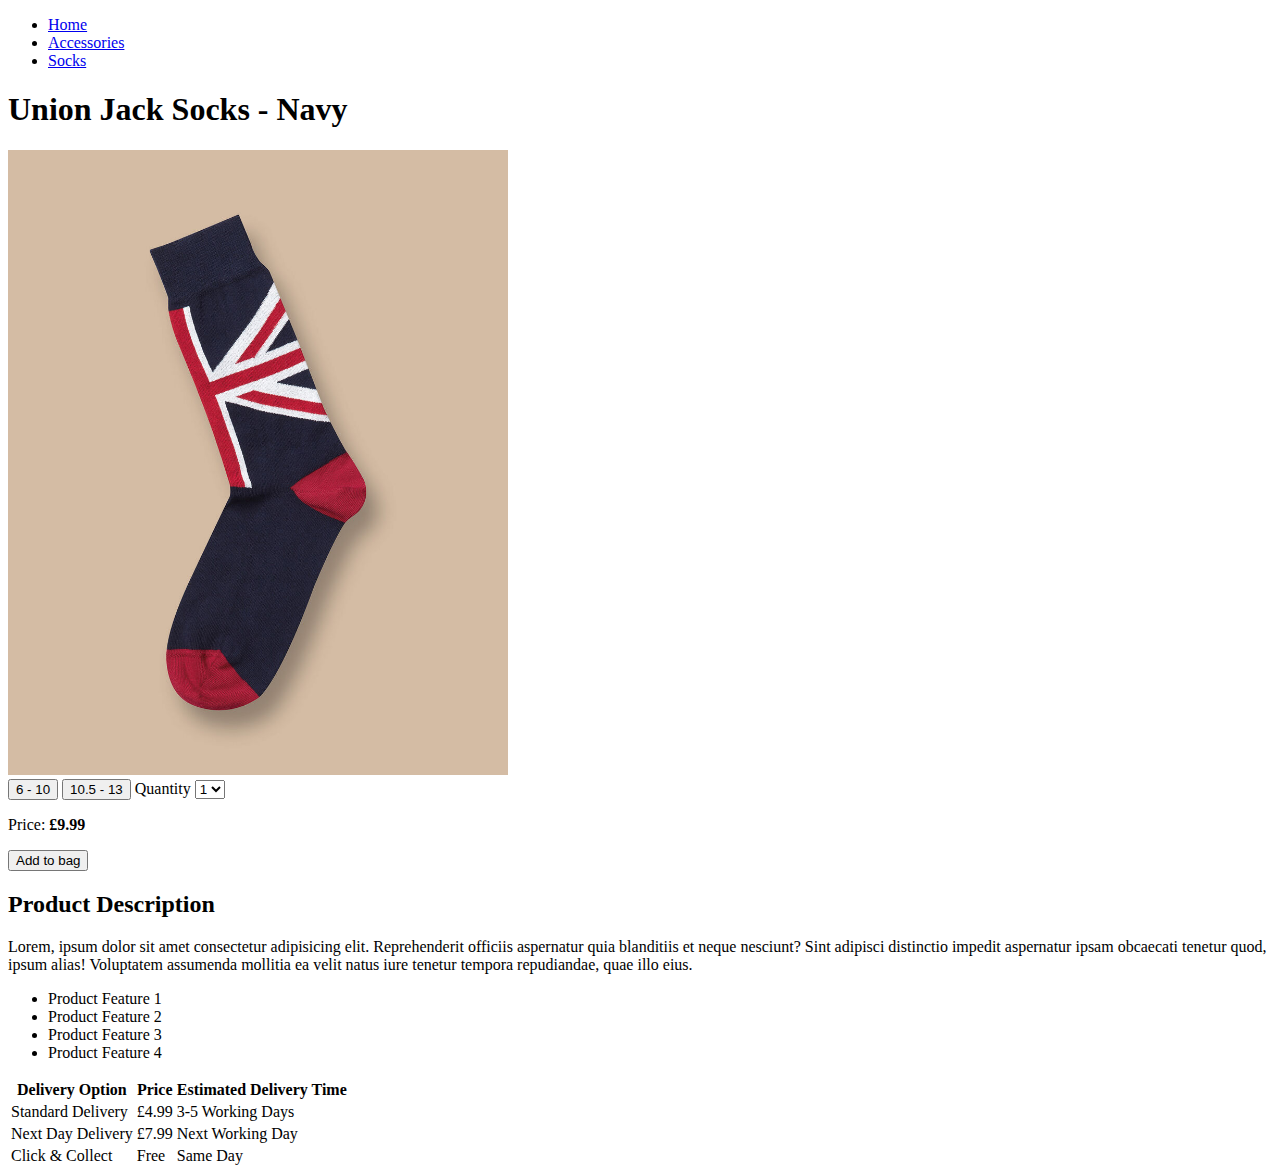
<file: week2/session2/product-page-exercise/index.html>
<!DOCTYPE html>
<html lang="en">

<head>
    <meta charset="UTF-8">
    <meta name="viewport" content="width=device-width, initial-scale=1.0">
    <title>Socks</title>
</head>

<body>
    <nav>
        <ul>
            <li><a href="#">Home</a></li>
            <li><a href="#">Accessories</a></li>
            <li><a href="#">Socks</a></li>
        </ul>
    </nav>

    <h1>Union Jack Socks - Navy</h1>

    <section>
        <img src="images/socks.jpg" width="500px" alt="Union Jack Socks">
    </section>

    <section>
        <button>6 - 10</button>
        <button>10.5 - 13</button>

        <label for="quantity">Quantity</label>
        <select name="quantity" id="quantity">
            <option value="1">1</option>
            <option value="2">2</option>
            <option value="3">3</option>
            <option value="4">4</option>
            <option value="5">5</option>
        </select>

        <p>Price: <strong>£9.99</strong></p>
        <button>Add to bag</button>
    </section>

    <section>
        <h2>Product Description</h2>
        <p>Lorem, ipsum dolor sit amet consectetur adipisicing elit. Reprehenderit officiis aspernatur quia blanditiis
            et neque nesciunt? Sint adipisci distinctio impedit aspernatur ipsam obcaecati tenetur quod, ipsum alias!
            Voluptatem assumenda mollitia ea velit natus iure tenetur tempora repudiandae, quae illo eius.</p>
        <ul>
            <li>Product Feature 1</li>
            <li>Product Feature 2</li>
            <li>Product Feature 3</li>
            <li>Product Feature 4</li>
        </ul>
    </section>

    <table>
        <thead>
            <tr>
                <th>Delivery Option</th>
                <th>Price</th>
                <th>Estimated Delivery Time</th>
            </tr>
        </thead>
        <tbody>
            <tr>
                <td>Standard Delivery</td>
                <td>£4.99</td>
                <td>3-5 Working Days</td>
            </tr>
            <tr>
                <td>Next Day Delivery</td>
                <td>£7.99</td>
                <td>Next Working Day</td>
            </tr>
            <tr>
                <td>Click & Collect</td>
                <td>Free</td>
                <td>Same Day</td>
            </tr>

        </tbody>
    </table>


</body>

</html>
</file>
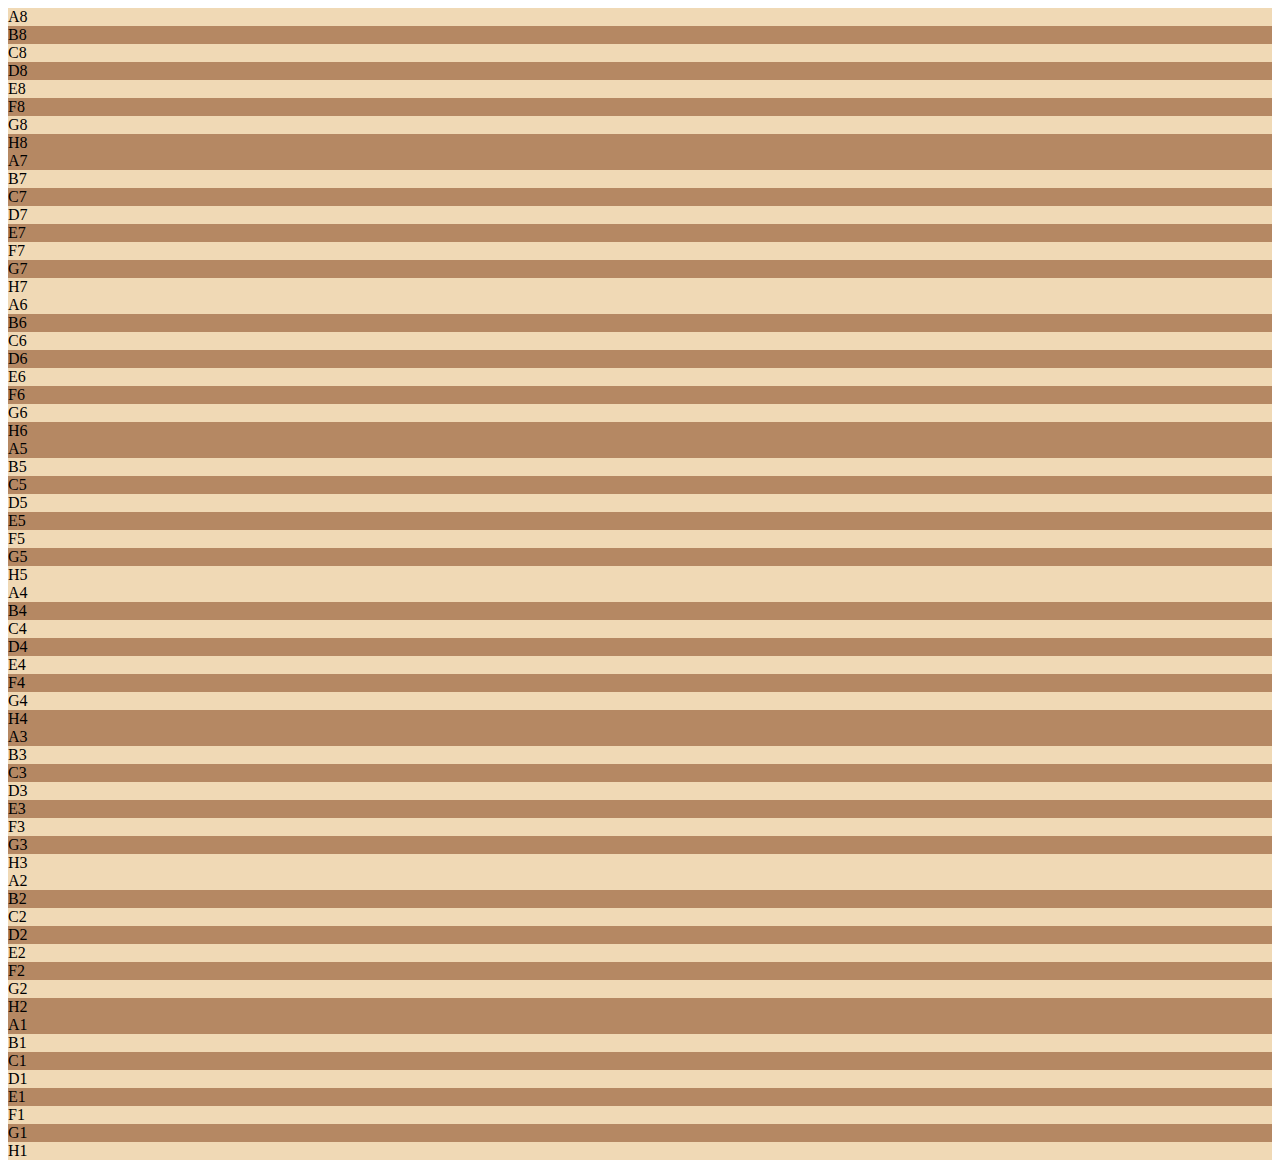
<file: bootstrap/chess_board.html>
<!DOCTYPE html>
<html lang="en">

    <head>
        <meta charset="UTF-8">
        <meta name="viewport" content="width=device-width, initial-scale=1.0">
        <title>Chessboard</title>
        <link href="https://cdn.jsdelivr.net/npm/bootstrap@5.3.2/dist/css/bootstrap.min.css" rel="stylesheet"
            integrity="sha384-T3c6CoIi6uLrA9TneNEoa7RxnatzjcDSCmG1MXxSR1GAsXEV/Dwwykc2MPK8M2HN" crossorigin="anonymous">
        <style>
            .dark {
                background-color: #B58863;
            }

            .light {
                background-color: #F0D9B5;
            }
        </style>
    </head>

    <body>
        <div class="container">
            <div class="row">
                <div class="col-1 light">A8</div>
                <div class="col-1 dark">B8</div>
                <div class="col-1 light">C8</div>
                <div class="col-1 dark">D8</div>
                <div class="col-1 light">E8</div>
                <div class="col-1 dark">F8</div>
                <div class="col-1 light">G8</div>
                <div class="col-1 dark">H8</div>
            </div>
            <div class="row">
                <div class="col-1 dark">A7</div>
                <div class="col-1 light">B7</div>
                <div class="col-1 dark">C7</div>
                <div class="col-1 light">D7</div>
                <div class="col-1 dark">E7</div>
                <div class="col-1 light">F7</div>
                <div class="col-1 dark">G7</div>
                <div class="col-1 light">H7</div>
            </div>
            <div class="row">
                <div class="col-1 light">A6</div>
                <div class="col-1 dark">B6</div>
                <div class="col-1 light">C6</div>
                <div class="col-1 dark">D6</div>
                <div class="col-1 light">E6</div>
                <div class="col-1 dark">F6</div>
                <div class="col-1 light">G6</div>
                <div class="col-1 dark">H6</div>
            </div>
            <div class="row">
                <div class="col-1 dark">A5</div>
                <div class="col-1 light">B5</div>
                <div class="col-1 dark">C5</div>
                <div class="col-1 light">D5</div>
                <div class="col-1 dark">E5</div>
                <div class="col-1 light">F5</div>
                <div class="col-1 dark">G5</div>
                <div class="col-1 light">H5</div>
            </div>
            <div class="row">
                <div class="col-1 light">A4</div>
                <div class="col-1 dark">B4</div>
                <div class="col-1 light">C4</div>
                <div class="col-1 dark">D4</div>
                <div class="col-1 light">E4</div>
                <div class="col-1 dark">F4</div>
                <div class="col-1 light">G4</div>
                <div class="col-1 dark">H4</div>
            </div>
            <div class="row">
                <div class="col-1 dark">A3</div>
                <div class="col-1 light">B3</div>
                <div class="col-1 dark">C3</div>
                <div class="col-1 light">D3</div>
                <div class="col-1 dark">E3</div>
                <div class="col-1 light">F3</div>
                <div class="col-1 dark">G3</div>
                <div class="col-1 light">H3</div>
            </div>
            <div class="row">
                <div class="col-1 light">A2</div>
                <div class="col-1 dark">B2</div>
                <div class="col-1 light">C2</div>
                <div class="col-1 dark">D2</div>
                <div class="col-1 light">E2</div>
                <div class="col-1 dark">F2</div>
                <div class="col-1 light">G2</div>
                <div class="col-1 dark">H2</div>
            </div>
            <div class="row">
                <div class="col-1 dark">A1</div>
                <div class="col-1 light">B1</div>
                <div class="col-1 dark">C1</div>
                <div class="col-1 light">D1</div>
                <div class="col-1 dark">E1</div>
                <div class="col-1 light">F1</div>
                <div class="col-1 dark">G1</div>
                <div class="col-1 light">H1</div>
            </div>
        </div>

        <script src="https://cdn.jsdelivr.net/npm/bootstrap@5.3.2/dist/js/bootstrap.bundle.min.js"
            integrity="sha384-C6RzsynM9kWDrMNeT87bh95OGNyZPhcTNXj1NW7RuBCsyN/o0jlpcV8Qyq46cDfL"
            crossorigin="anonymous"></script>
    </body>

</html>
</file>
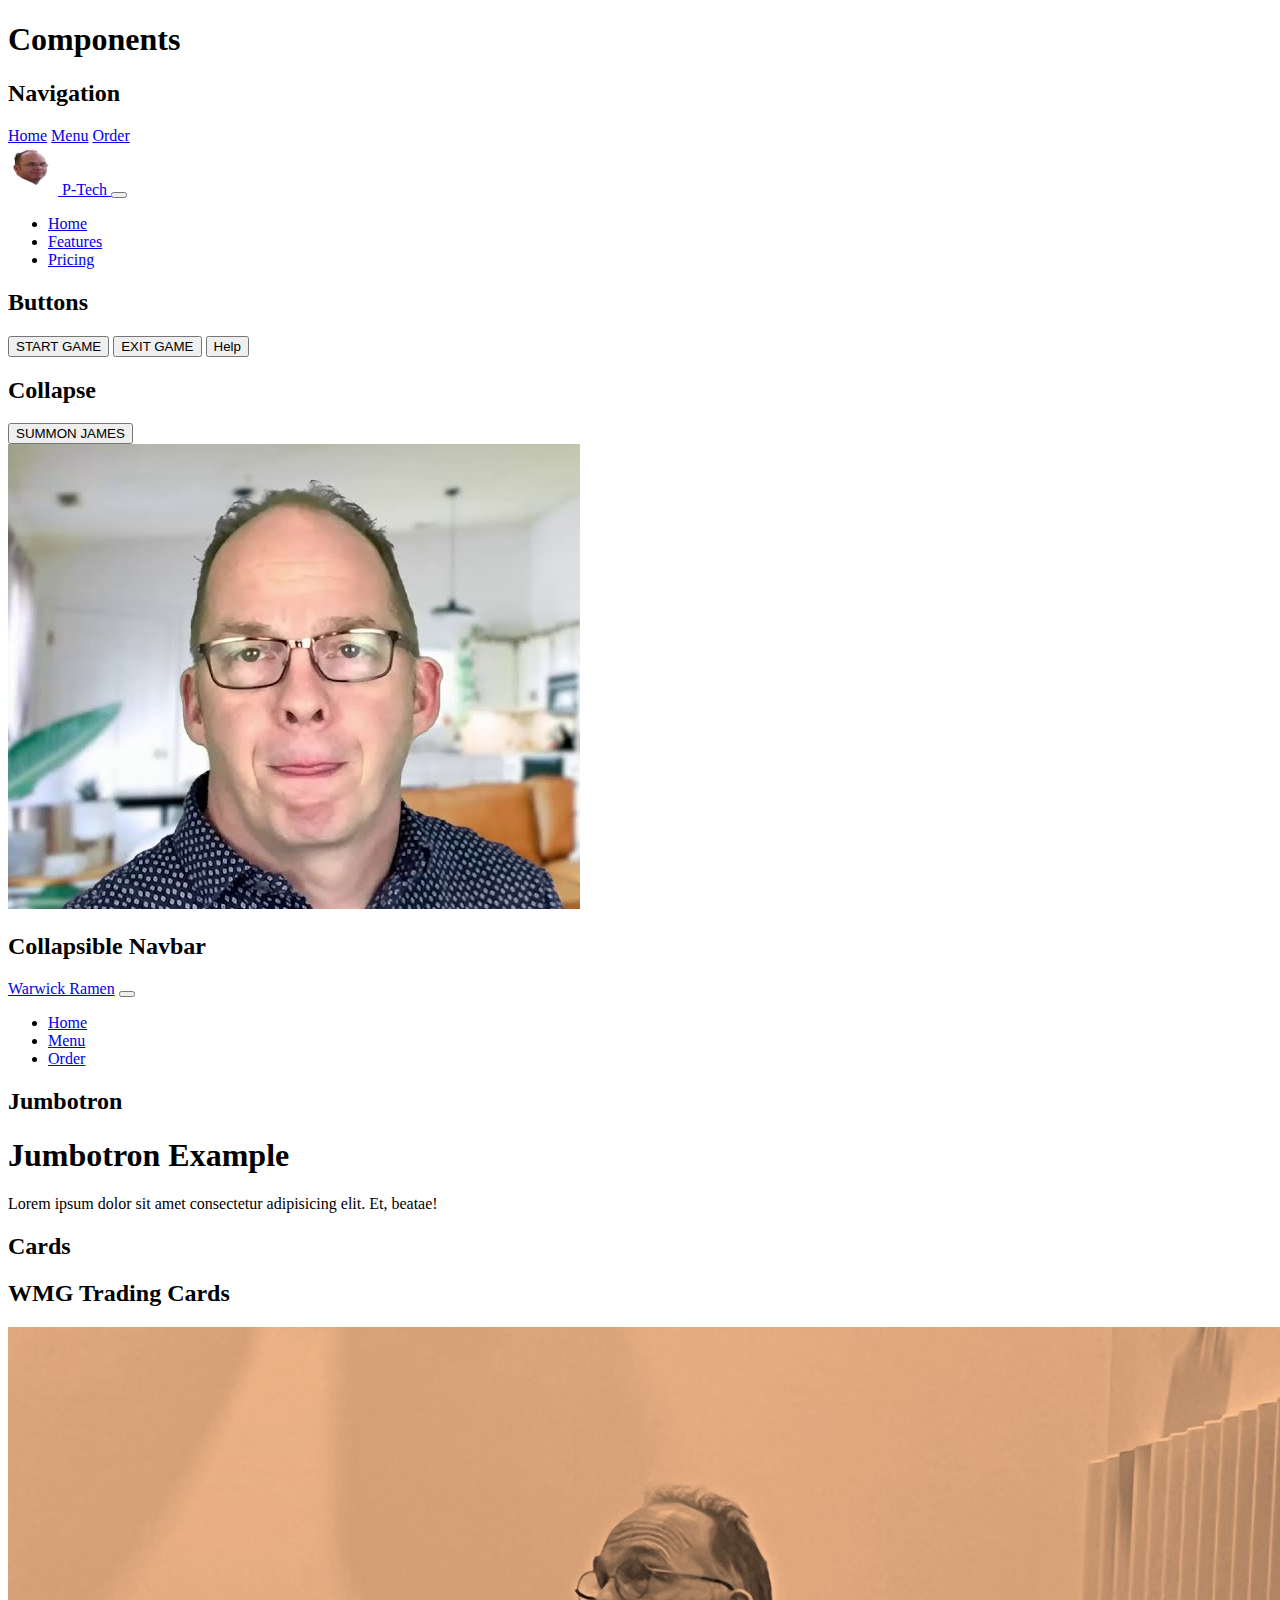
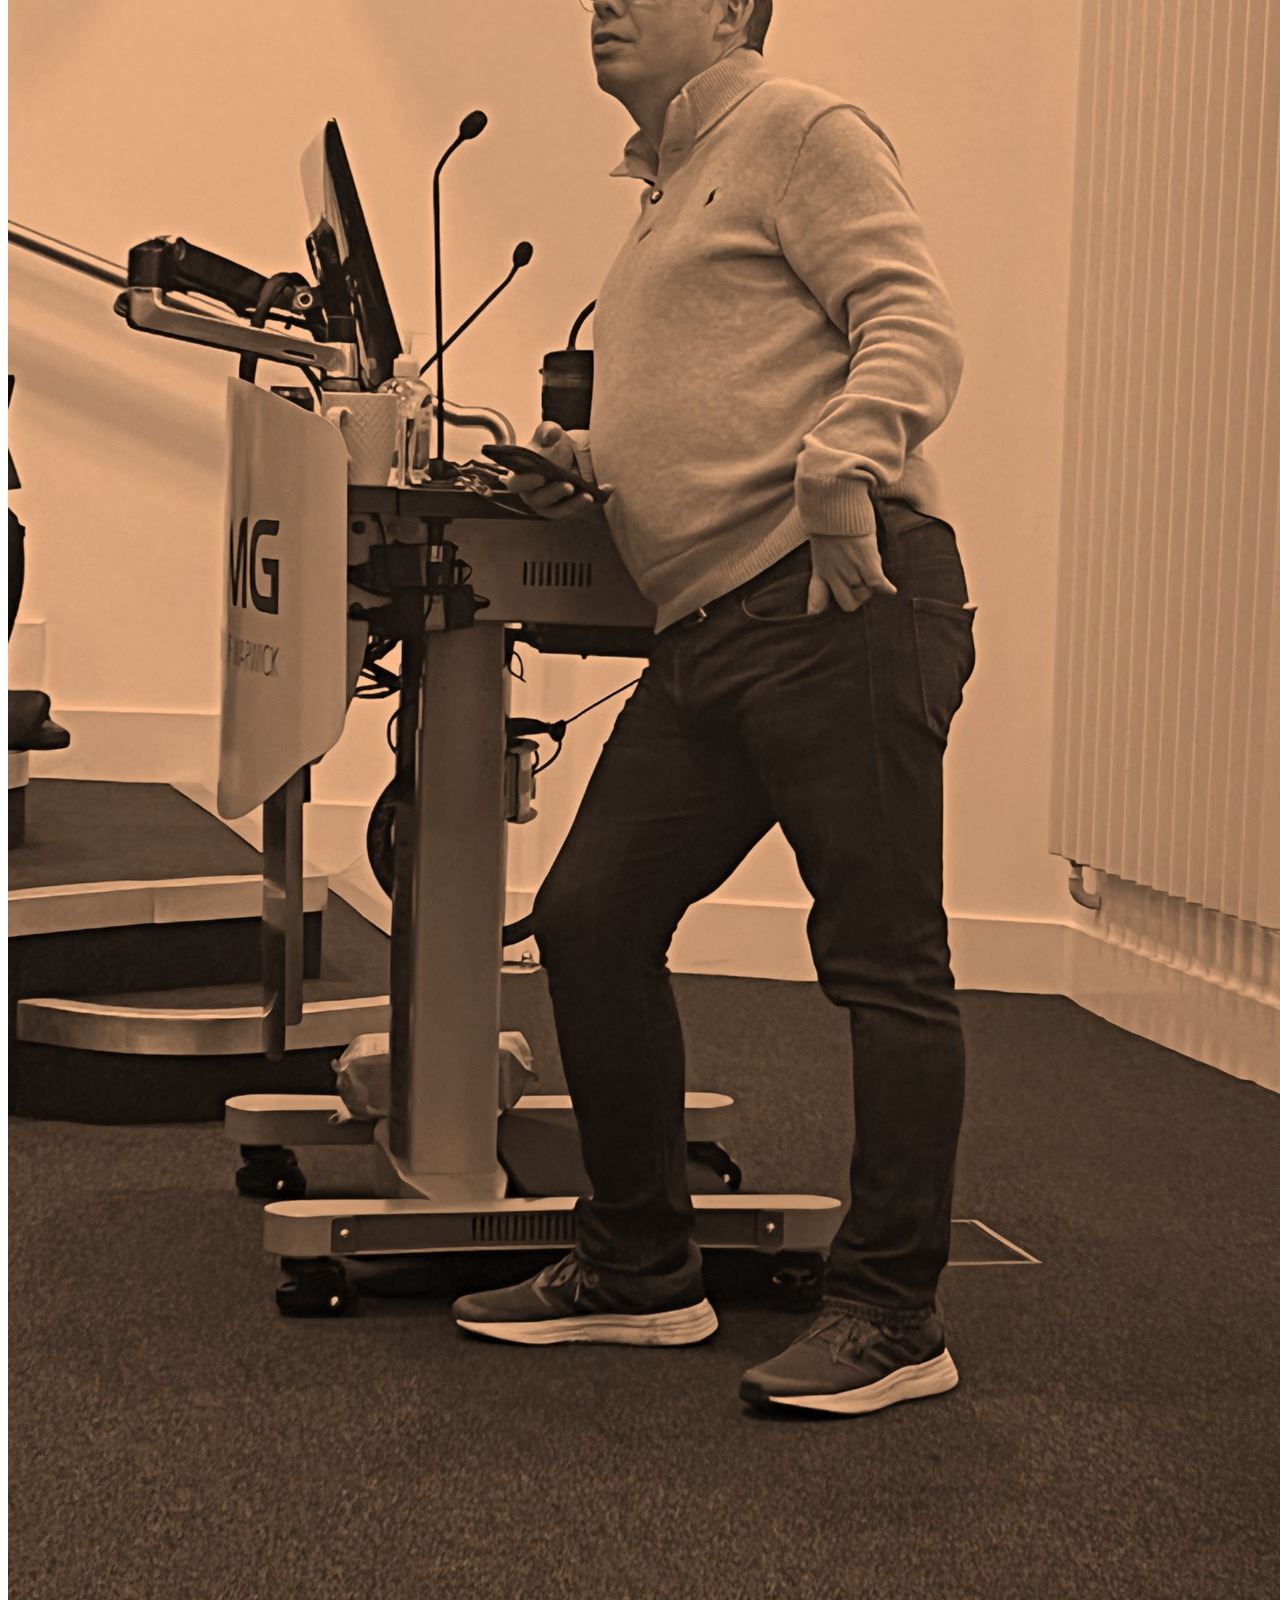
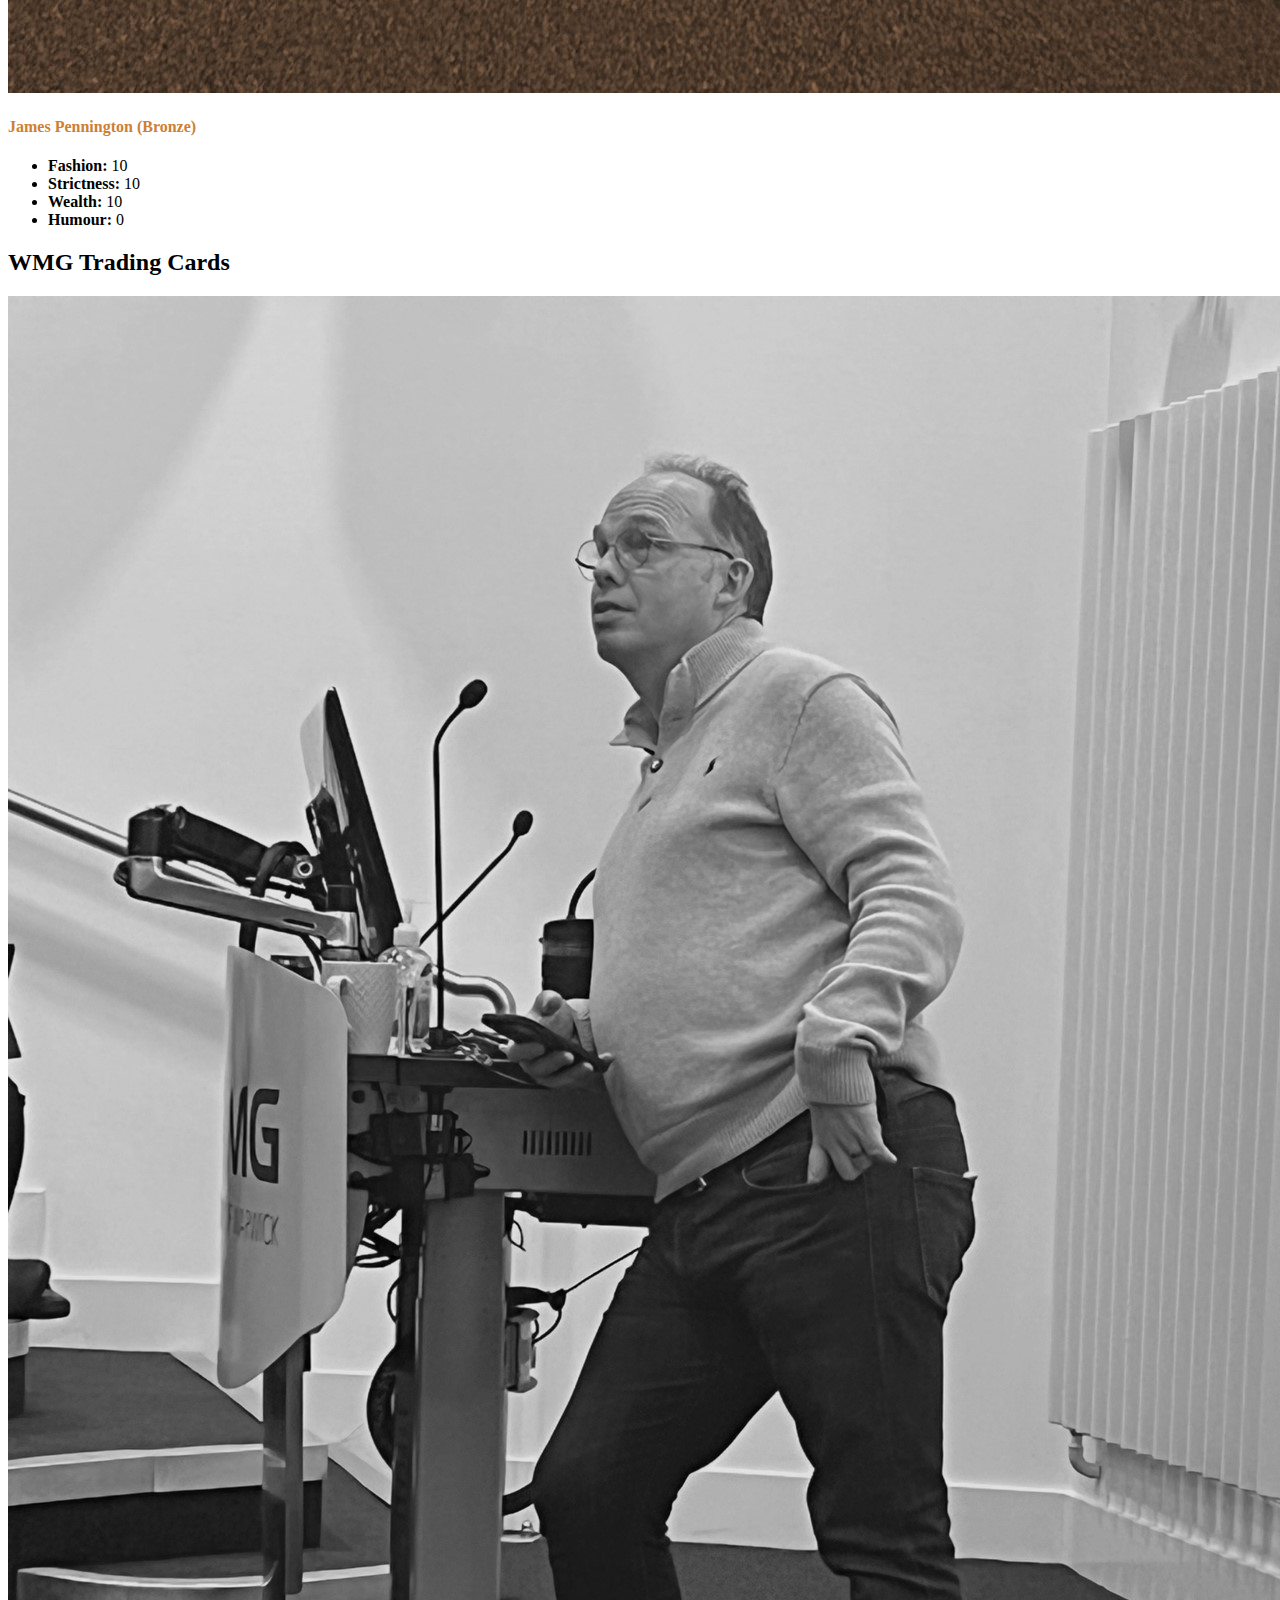
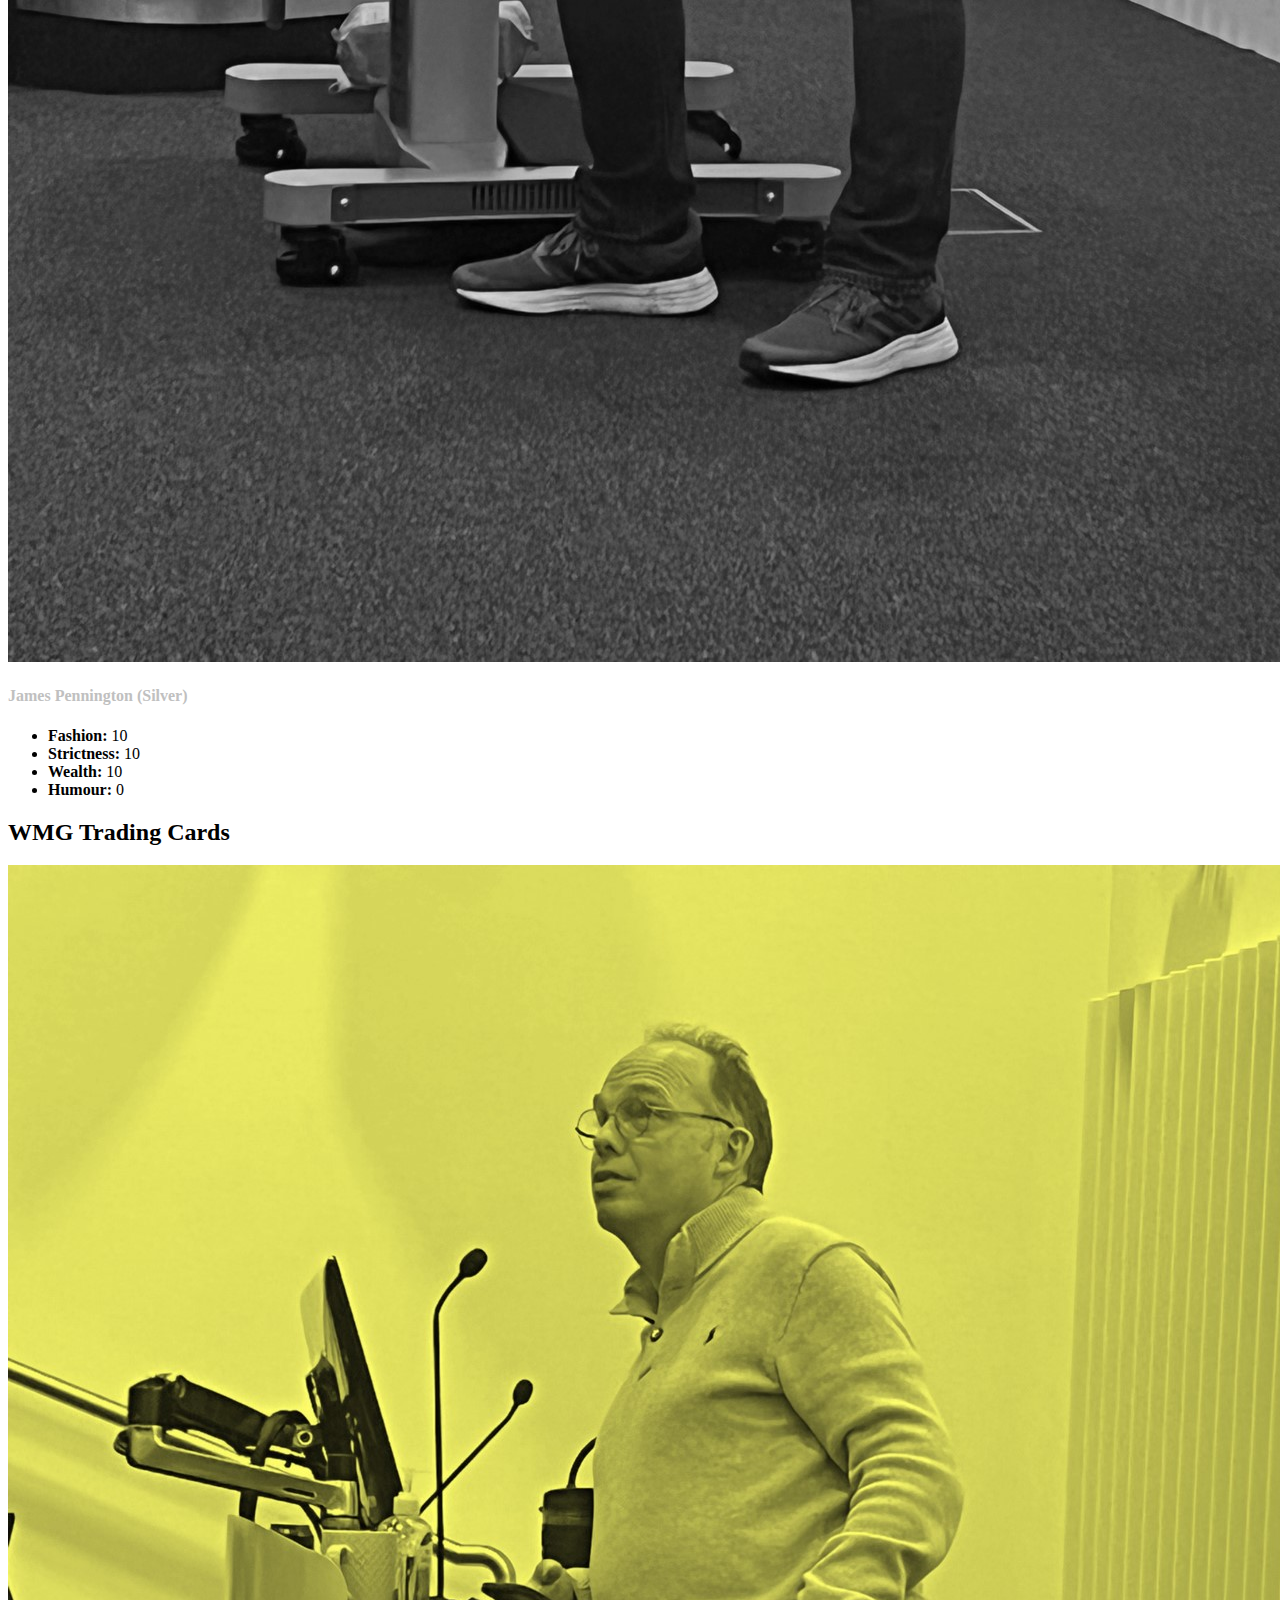
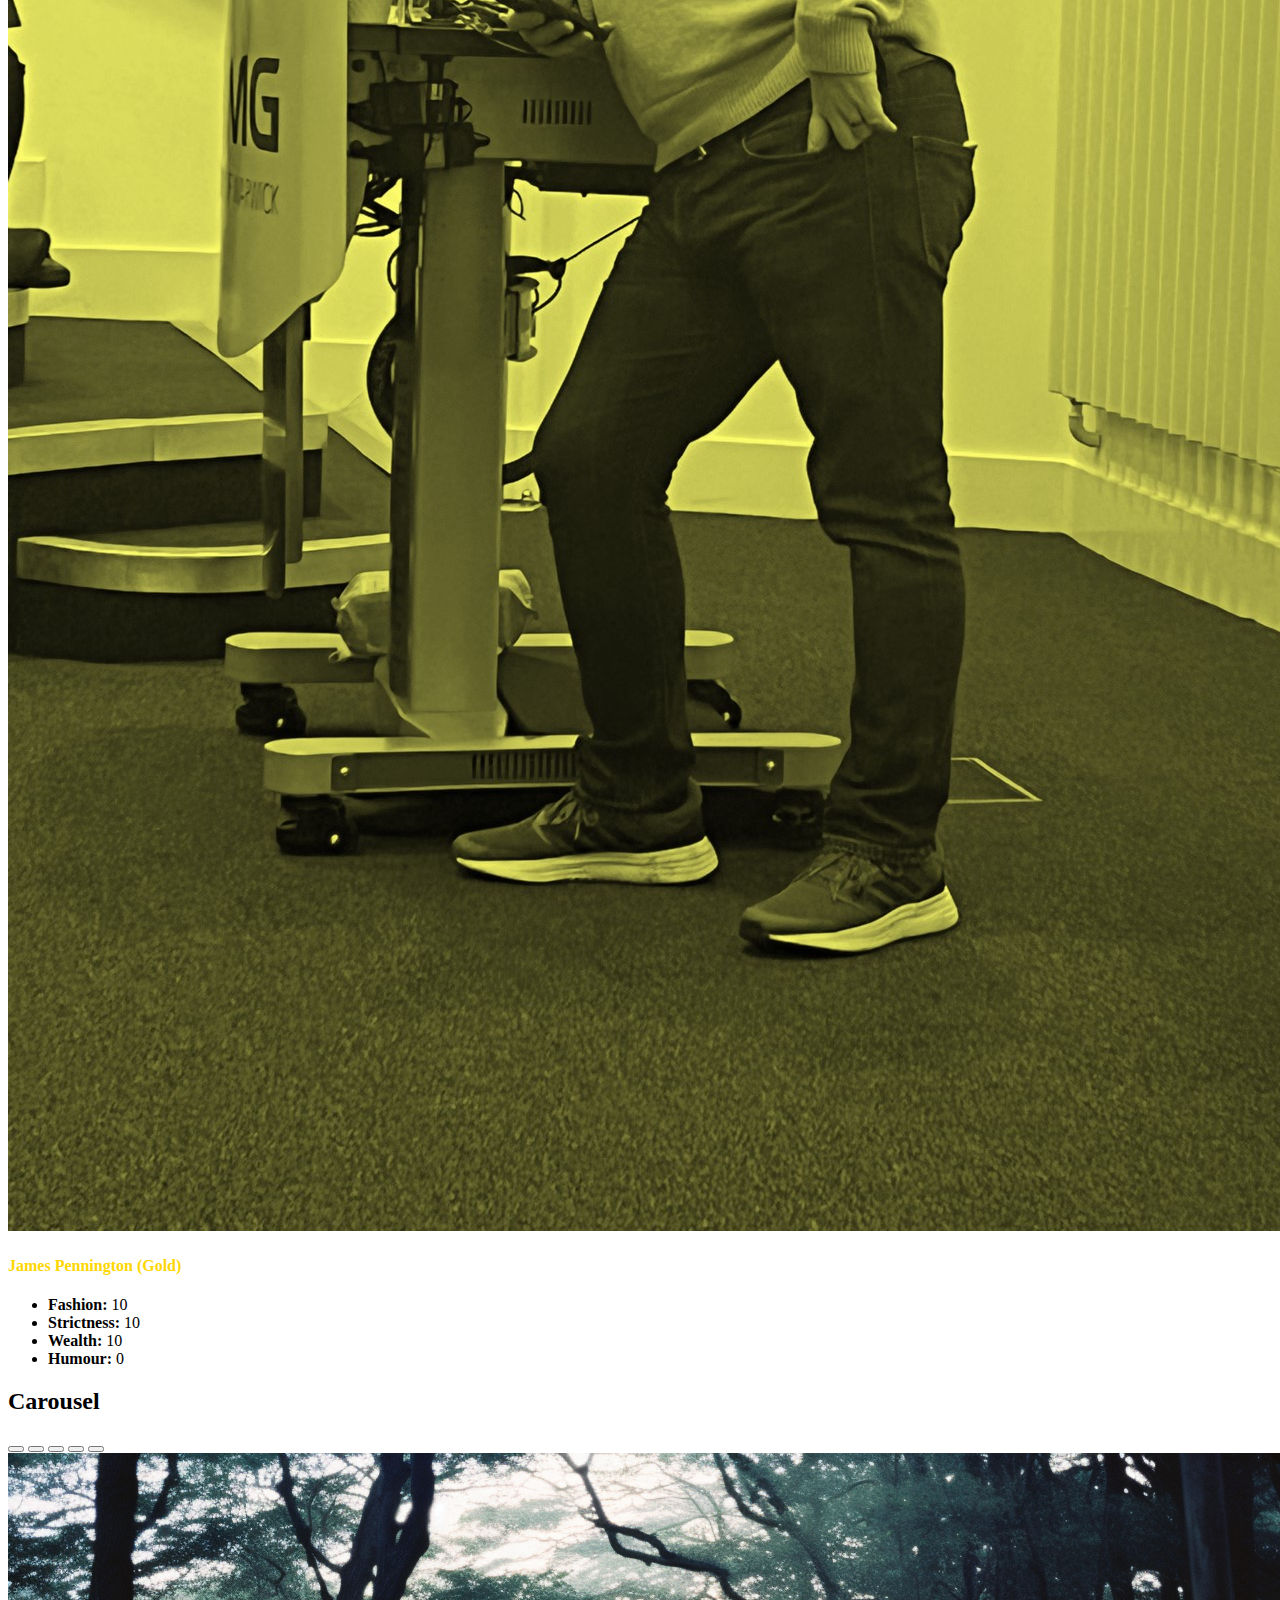
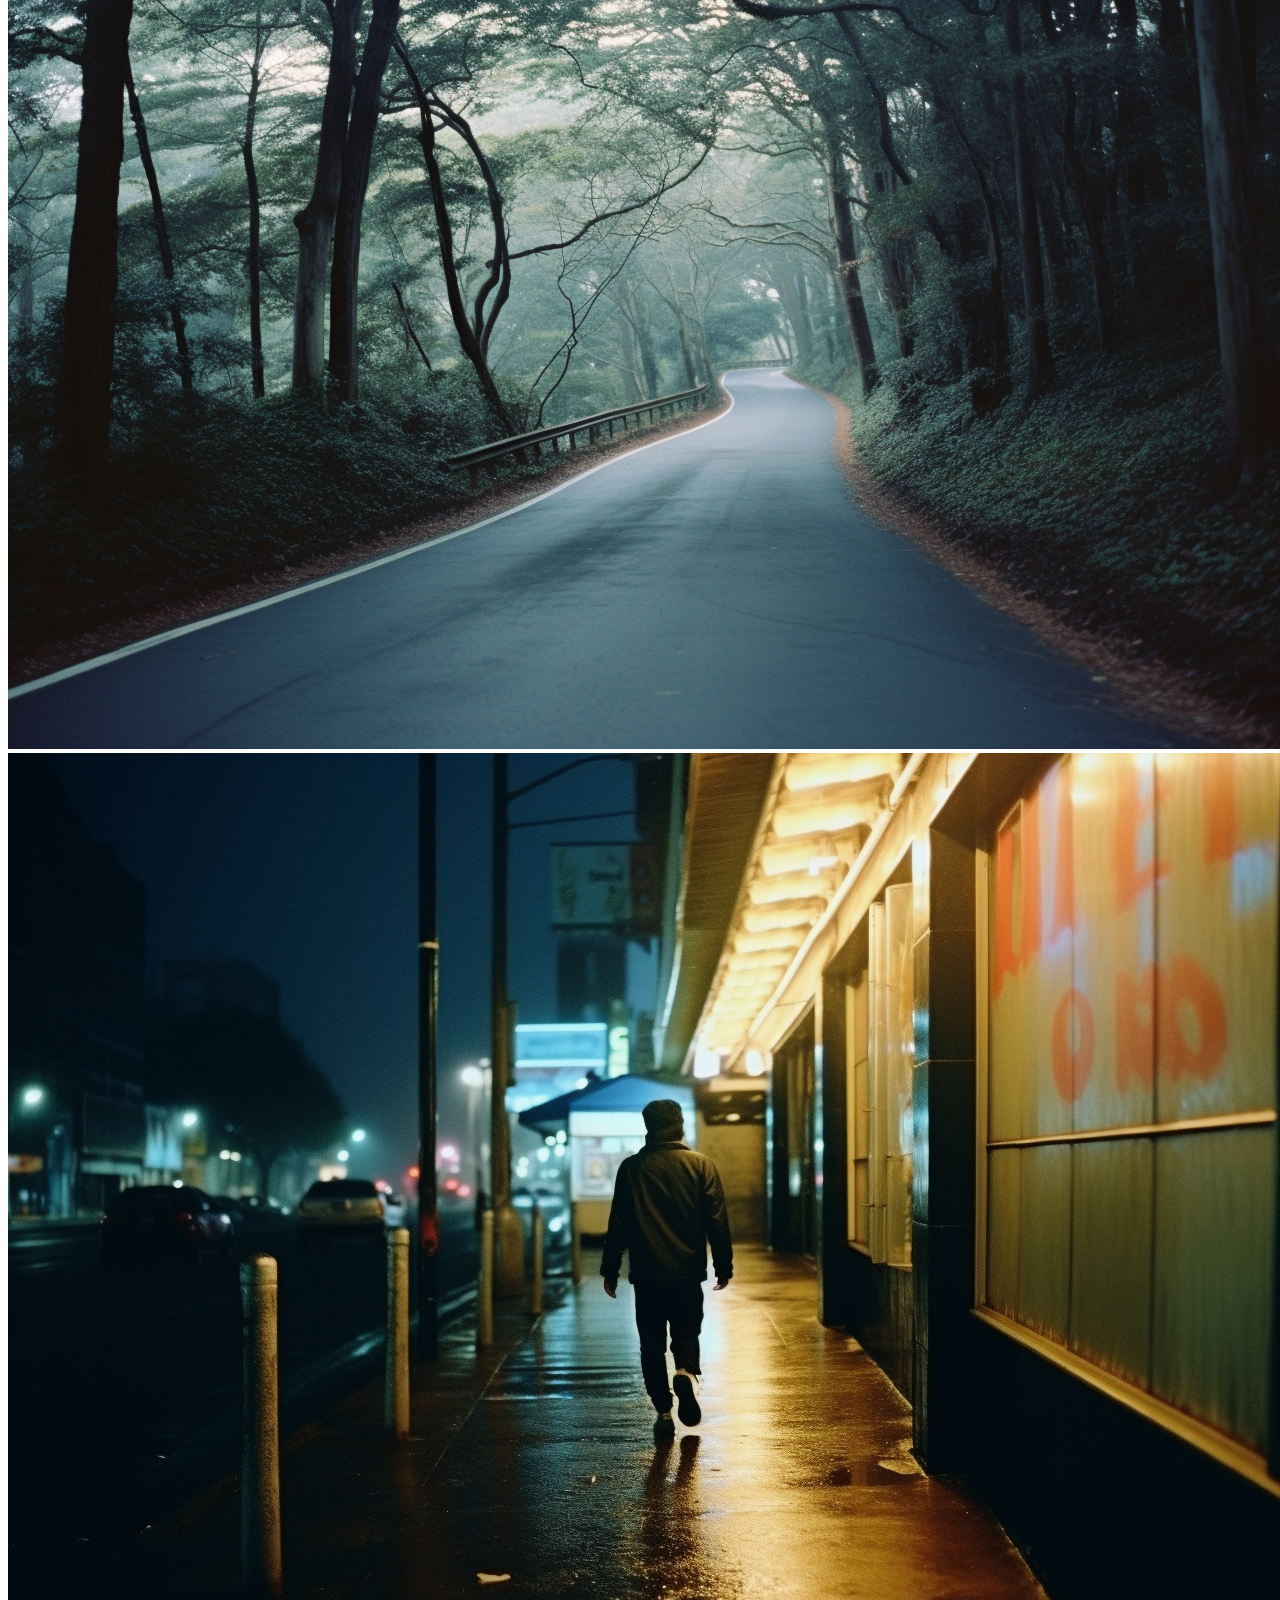
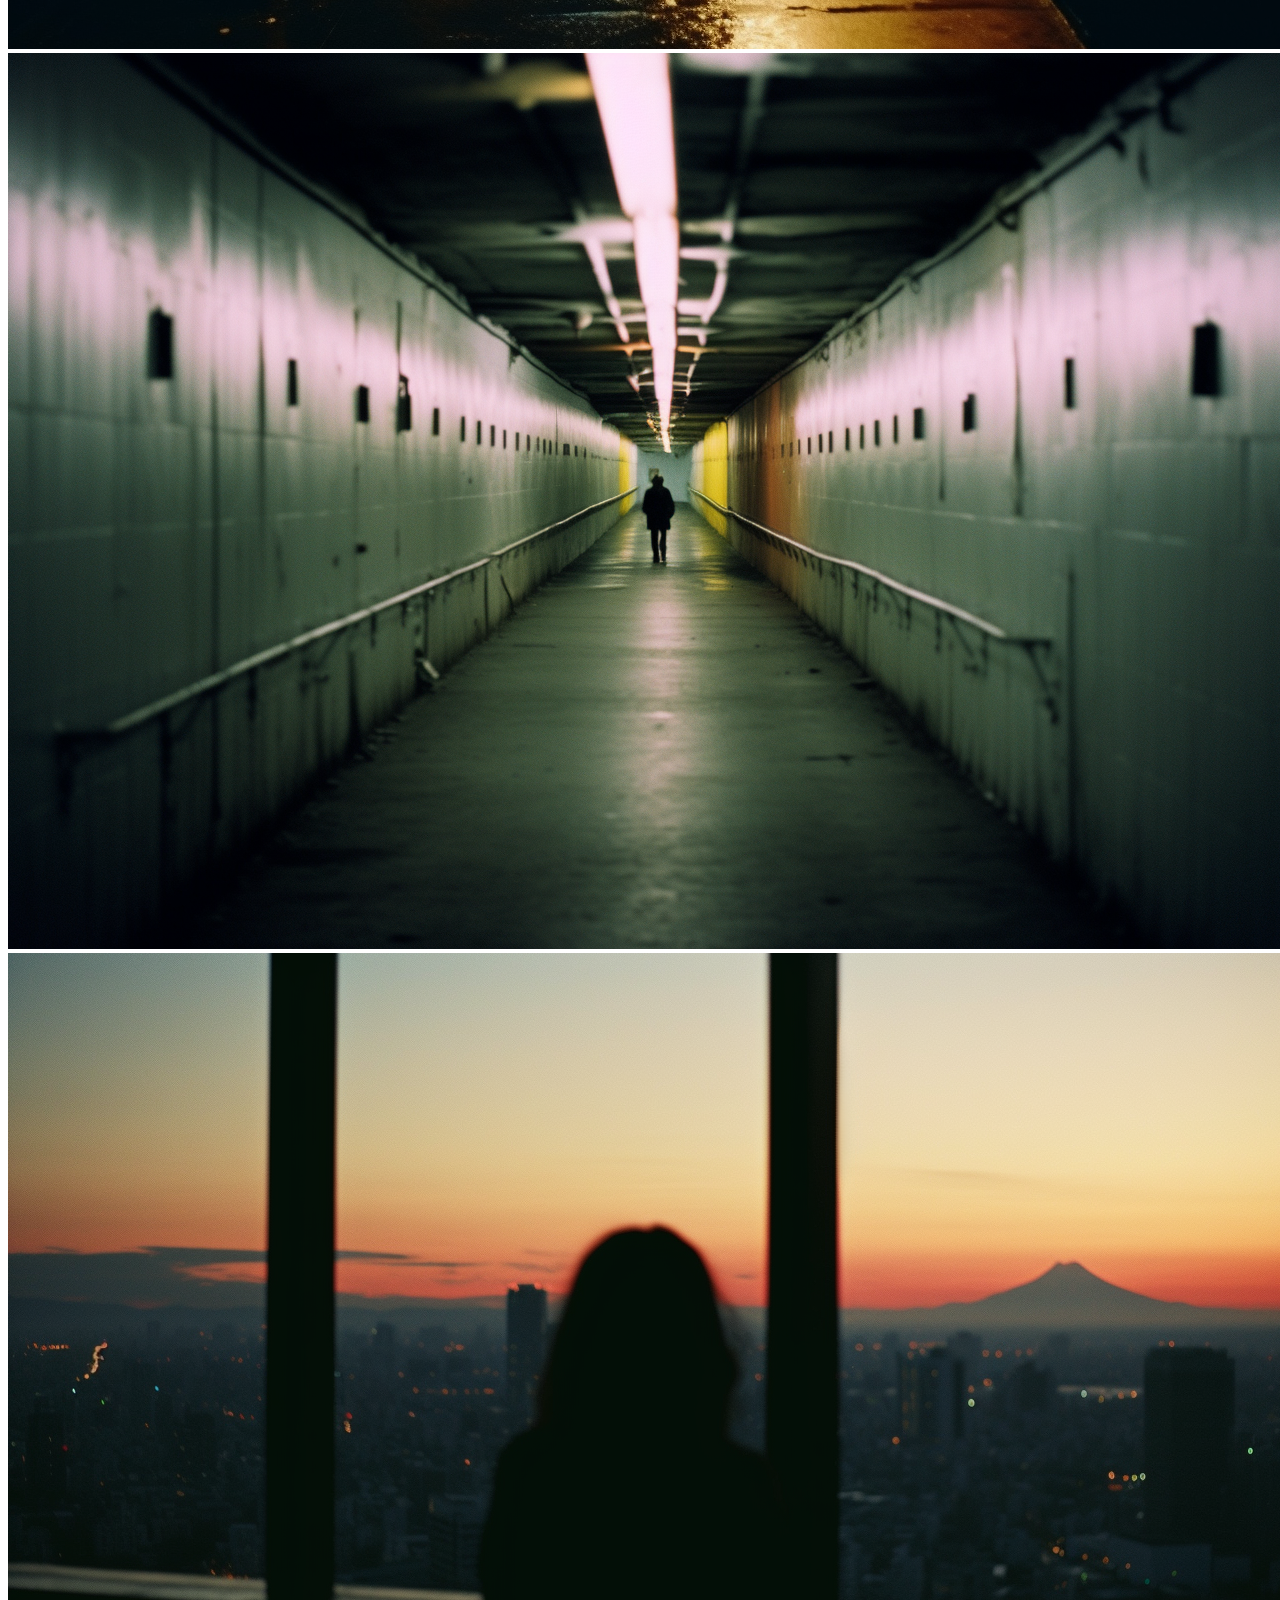
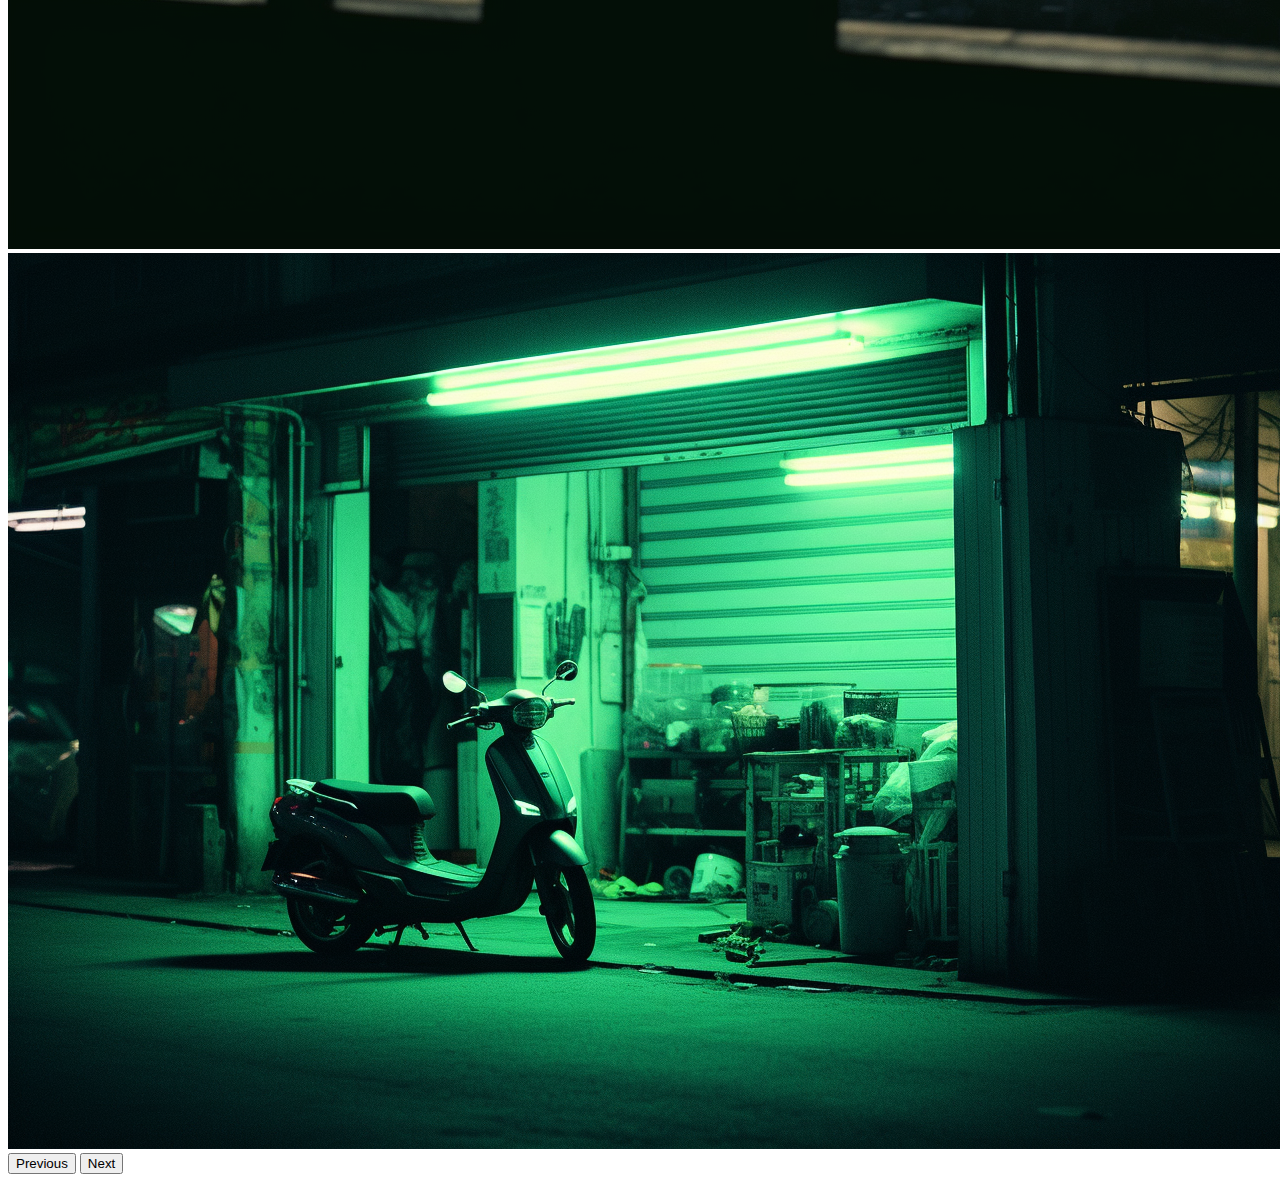
<file: bootstrap/components.html>
<!doctype html>
<html lang="en">

    <head>
        <meta charset="utf-8">
        <meta name="viewport" content="width=device-width, initial-scale=1">
        <title>Bootstrap Components</title>
        <link href="https://cdn.jsdelivr.net/npm/bootstrap@5.3.2/dist/css/bootstrap.min.css" rel="stylesheet"
            integrity="sha384-T3c6CoIi6uLrA9TneNEoa7RxnatzjcDSCmG1MXxSR1GAsXEV/Dwwykc2MPK8M2HN" crossorigin="anonymous">
    </head>

    <body>
        <h1>Components</h1>

        <h2>Navigation</h2>
        <!-- https://getbootstrap.com/docs/5.3/components/navs-tabs/ -->
        <!-- https://getbootstrap.com/docs/5.3/components/navbar/ -->

        <nav class="nav justify-content-center">
            <a class="nav-link" href="#">Home</a>
            <a class="nav-link" href="#">Menu</a>
            <a class="nav-link" href="#">Order</a>
        </nav>

        <nav class="navbar navbar-expand-lg bg-body-tertiary">
            <div class="container-fluid">
                <a class="navbar-brand" href="#">
                    <img src="images/james-head.png" alt="Logo" width="50" height="50"
                        class="d-inline-block align-text-top">
                    P-Tech
                </a>
                <button class="navbar-toggler" type="button" data-bs-toggle="collapse" data-bs-target="#navbarNav"
                    aria-controls="navbarNav" aria-expanded="false" aria-label="Toggle navigation">
                    <span class="navbar-toggler-icon"></span>
                </button>
                <div class="collapse navbar-collapse" id="navbarNav">
                    <ul class="navbar-nav">
                        <li class="nav-item">
                            <a class="nav-link active" aria-current="page" href="#">Home</a>
                        </li>
                        <li class="nav-item">
                            <a class="nav-link" href="#">Features</a>
                        </li>
                        <li class="nav-item">
                            <a class="nav-link" href="#">Pricing</a>
                        </li>
                    </ul>
                </div>
            </div>
        </nav>



        <h2>Buttons</h2>
        <!-- https://getbootstrap.com/docs/5.3/components/buttons/ -->
        <!-- https://getbootstrap.com/docs/5.3/components/button-group/ -->

        <button class="btn btn-success">START GAME</button>

        <button class="btn btn-danger">EXIT GAME</button>

        <button class="btn btn-link">Help</button>

        <h2>Collapse</h2>
        <!-- https://getbootstrap.com/docs/5.3/components/collapse/ -->

        <button class="btn btn-primary" type="button" data-bs-toggle="collapse" data-bs-target="#jamesCollapse"
            aria-expanded="false" aria-controls="jamesCollapse">
            SUMMON JAMES
        </button>

        <div class="collapse" id="jamesCollapse">
            <img src="images/james.PNG" alt="James Pennington">
        </div>

        <h2>Collapsible Navbar</h2>
        <!-- https://getbootstrap.com/docs/5.3/components/navbar/ -->

        <nav class="navbar navbar-expand-lg bg-body-tertiary">
            <div class="container-fluid">
                <a class="navbar-brand" href="#">Warwick Ramen</a>
                <button class="navbar-toggler" type="button" data-bs-toggle="collapse" data-bs-target="#navbarNav"
                    aria-controls="navbarNav" aria-expanded="false" aria-label="Toggle navigation">
                    <span class="navbar-toggler-icon"></span>
                </button>
                <div class="collapse navbar-collapse" id="navbarNav">
                    <ul class="navbar-nav">
                        <li class="nav-item">
                            <a class="nav-link active" aria-current="page" href="#">Home</a>
                        </li>
                        <li class="nav-item">
                            <a class="nav-link" href="#">Menu</a>
                        </li>
                        <li class="nav-item">
                            <a class="nav-link" href="#">Order</a>
                        </li>
                    </ul>
                </div>
            </div>
        </nav>

        <h2>Jumbotron</h2>
        <!-- No longer supported in Bootstrap 5 -->
        <!-- https://www.w3schools.com/bootstrap5/bootstrap_jumbotron.php -->

        <div class="mt-4 p-5 bg-primary text-white rounded">
            <h1>Jumbotron Example</h1>
            <p>Lorem ipsum dolor sit amet consectetur adipisicing elit. Et, beatae!</p>
        </div>

        <h2>Cards</h2>
        <!-- https://getbootstrap.com/docs/5.3/components/card/ -->

        <div class="container">
            <div class="row">
                <div class="col">
                    <div class="card">
                        <div class="card-header">
                            <h2>WMG Trading Cards</h2>
                        </div>
                        <img src="images/james-bronze.jpg" class="card-img-top" alt="James">
                        <div class="card-body">
                            <h4 class="card-text" style="color: #CD7F32;">James Pennington (Bronze)</h4>
                            <ul class="list-group list-group-flush">
                                <li class="list-group-item"><b>Fashion:</b> 10</li>
                                <li class="list-group-item"><b>Strictness:</b> 10</li>
                                <li class="list-group-item"><b>Wealth:</b> 10</li>
                                <li class="list-group-item"><b>Humour:</b> 0</li>
                            </ul>
                        </div>
                    </div>
                </div>
                <div class="col">
                    <div class="card">
                        <div class="card-header">
                            <h2>WMG Trading Cards</h2>
                        </div>
                        <img src="images/james-silver.jpg" class="card-img-top" alt="James">
                        <div class="card-body">
                            <h4 class="card-text" style="color: silver;">James Pennington (Silver)</h4>
                            <ul class="list-group list-group-flush">
                                <li class="list-group-item"><b>Fashion:</b> 10</li>
                                <li class="list-group-item"><b>Strictness:</b> 10</li>
                                <li class="list-group-item"><b>Wealth:</b> 10</li>
                                <li class="list-group-item"><b>Humour:</b> 0</li>
                            </ul>
                        </div>
                    </div>
                </div>
                <div class="col">
                    <div class="card">
                        <div class="card-header">
                            <h2>WMG Trading Cards</h2>
                        </div>
                        <img src="images/james-gold.jpg" class="card-img-top" alt="James">
                        <div class="card-body">
                            <h4 class="card-text" style="color: gold;">James Pennington (Gold)</h4>
                            <ul class="list-group list-group-flush">
                                <li class="list-group-item"><b>Fashion:</b> 10</li>
                                <li class="list-group-item"><b>Strictness:</b> 10</li>
                                <li class="list-group-item"><b>Wealth:</b> 10</li>
                                <li class="list-group-item"><b>Humour:</b> 0</li>
                            </ul>
                        </div>
                    </div>
                </div>
            </div>

            <h2>Carousel</h2>
            <!-- https://getbootstrap.com/docs/5.3/components/carousel/ -->

            <div id="carouselExampleIndicators" class="carousel slide">
                <div class="carousel-indicators">
                    <button type="button" data-bs-target="#carouselExampleIndicators" data-bs-slide-to="0"
                        class="active" aria-current="true" aria-label="Slide 1"></button>
                    <button type="button" data-bs-target="#carouselExampleIndicators" data-bs-slide-to="1"
                        aria-label="Slide 2"></button>
                    <button type="button" data-bs-target="#carouselExampleIndicators" data-bs-slide-to="2"
                        aria-label="Slide 3"></button>
                    <button type="button" data-bs-target="#carouselExampleIndicators" data-bs-slide-to="3"
                        aria-label="Slide 4"></button>
                    <button type="button" data-bs-target="#carouselExampleIndicators" data-bs-slide-to="4"
                        aria-label="Slide 5"></button>
                </div>
                <div class="carousel-inner">
                    <div class="carousel-item active">
                        <img src="images/photo1.png" class="d-block w-100" alt="...">
                    </div>
                    <div class="carousel-item">
                        <img src="images/photo2.png" class="d-block w-100" alt="...">
                    </div>
                    <div class="carousel-item">
                        <img src="images/photo3.png" class="d-block w-100" alt="...">
                    </div>
                    <div class="carousel-item">
                        <img src="images/photo4.png" class="d-block w-100" alt="...">
                    </div>
                    <div class="carousel-item">
                        <img src="images/photo5.png" class="d-block w-100" alt="...">
                    </div>
                </div>
                <button class="carousel-control-prev" type="button" data-bs-target="#carouselExampleIndicators"
                    data-bs-slide="prev">
                    <span class="carousel-control-prev-icon" aria-hidden="true"></span>
                    <span class="visually-hidden">Previous</span>
                </button>
                <button class="carousel-control-next" type="button" data-bs-target="#carouselExampleIndicators"
                    data-bs-slide="next">
                    <span class="carousel-control-next-icon" aria-hidden="true"></span>
                    <span class="visually-hidden">Next</span>
                </button>
            </div>

            <script src="https://cdn.jsdelivr.net/npm/bootstrap@5.3.2/dist/js/bootstrap.bundle.min.js"
                integrity="sha384-C6RzsynM9kWDrMNeT87bh95OGNyZPhcTNXj1NW7RuBCsyN/o0jlpcV8Qyq46cDfL"
                crossorigin="anonymous"></script>
    </body>

</html>
</file>
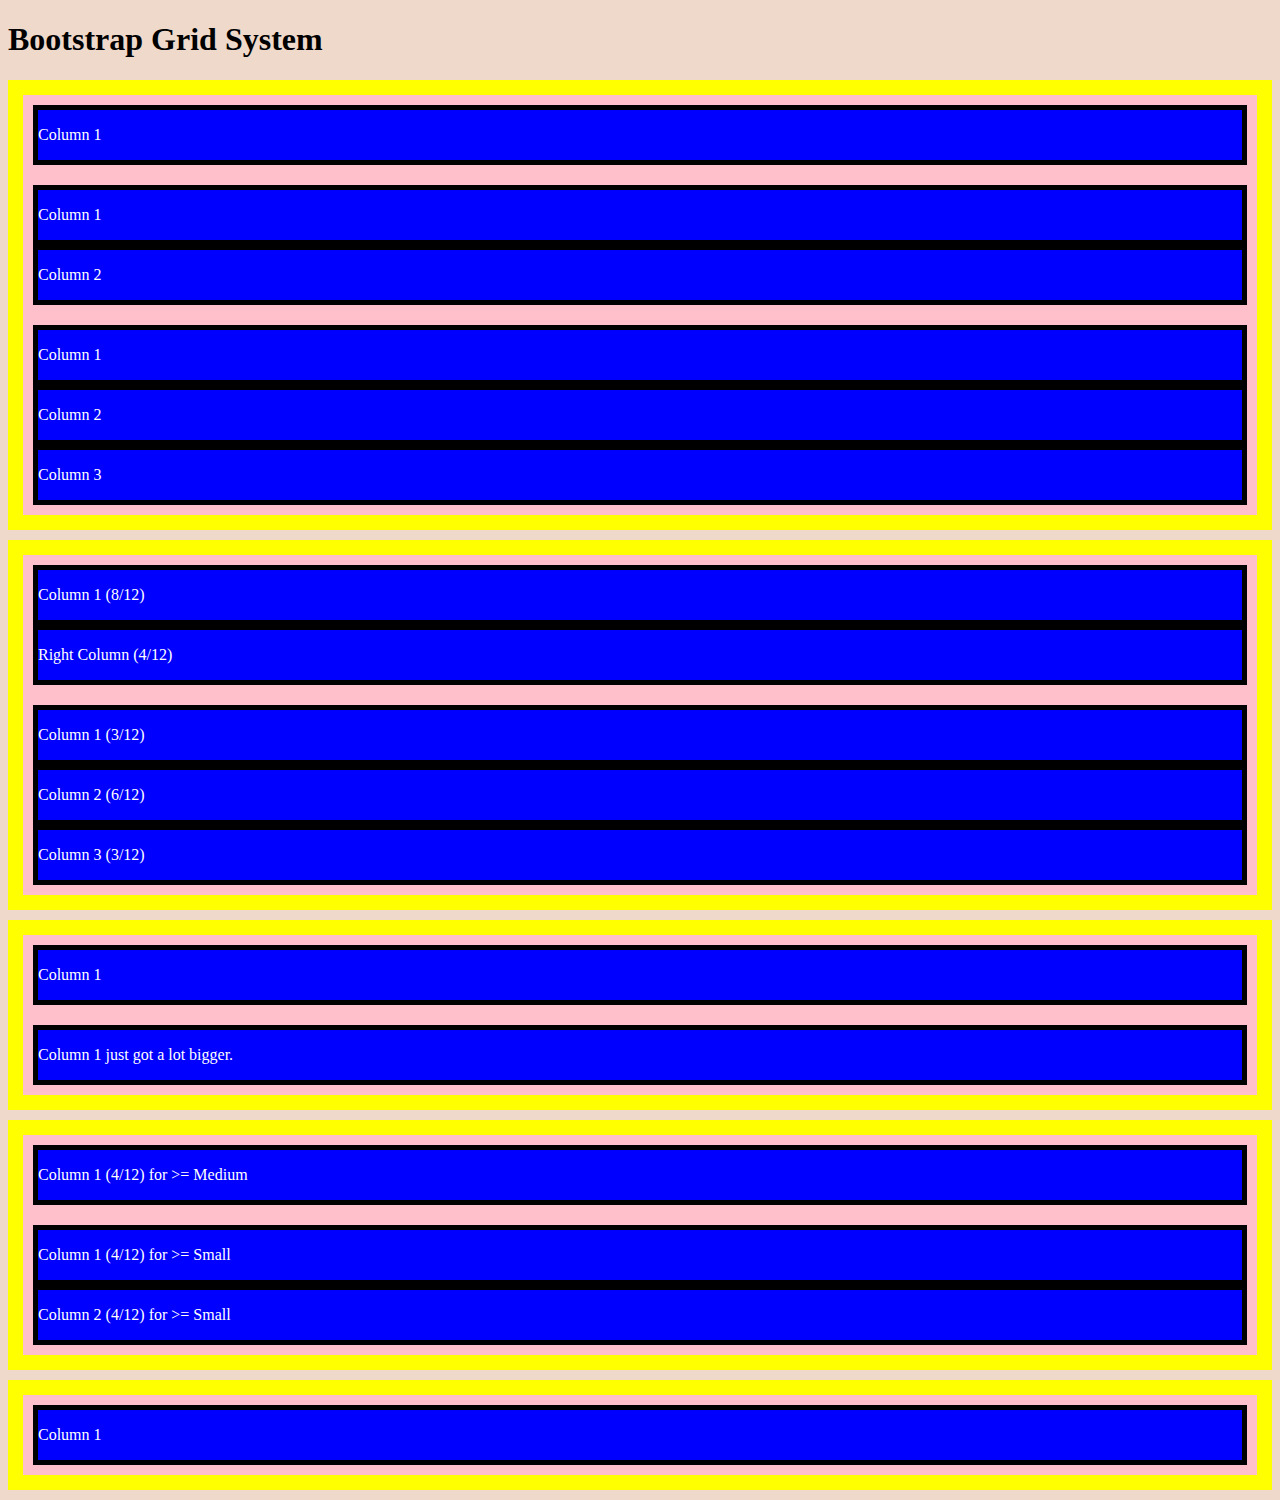
<file: bootstrap/grid.html>
<!doctype html>
<html lang="en">

    <head>
        <meta charset="utf-8">
        <meta name="viewport" content="width=device-width, initial-scale=1">
        <title>Grid Demo</title>
        <link href="https://cdn.jsdelivr.net/npm/bootstrap@5.3.2/dist/css/bootstrap.min.css" rel="stylesheet"
            integrity="sha384-T3c6CoIi6uLrA9TneNEoa7RxnatzjcDSCmG1MXxSR1GAsXEV/Dwwykc2MPK8M2HN" crossorigin="anonymous">
        <link rel="stylesheet" href="styles.css">
    </head>

    <body>
        <h1 class="text-center">Bootstrap Grid System</h1>
        <!-- https://getbootstrap.com/docs/5.3/layout/grid/ -->

        <!-- Default Column Widths -->
        <div class="container">

            <!-- Row 1 - Single Column -->
            <div class="row">
                <div class="col">
                    <p>Column 1</p>
                </div>
            </div>

            <!-- Row 2 - Double Column -->
            <div class="row">
                <div class="col">
                    <p>Column 1</p>
                </div>
                <div class="col">
                    <p>Column 2</p>
                </div>
            </div>

            <!-- Row 3 - Triple Column -->
            <div class="row">
                <div class="col">
                    <p>Column 1</p>
                </div>
                <div class="col">
                    <p>Column 2</p>
                </div>
                <div class="col">
                    <p>Column 3</p>
                </div>
            </div>
        </div>

        <!-- Setting Column Widths -->
        <div class="container">

            <!-- Row 4 - Double Column (2:1) -->
            <div class="row">
                <div class="col-8">
                    <p>Column 1 (8/12)</p>
                </div>
                <div class="col-4">
                    <p>Right Column (4/12)</p>
                </div>
            </div>

            <!-- Row 5 - Triple Column 1:3:1 -->
            <div class="row">
                <div class="col-3">
                    <p>Column 1 (3/12)</p>
                </div>
                <div class="col-6">
                    <p>Column 2 (6/12)</p>
                </div>
                <div class="col-3">
                    <p>Column 3 (3/12)</p>
                </div>
            </div>
        </div>

        <!-- Automatic Column Widths -->
        <div class="container">
            <!-- Row 6 - Single Column Width to Content -->
            <div class="row">
                <div class="col-auto">
                    <p>Column 1</p>
                </div>
            </div>

            <!-- Row 7 - Single Column Width to Content -->
            <div class="row">
                <div class="col-auto">
                    <p>Column 1 just got a lot bigger.</p>
                </div>
            </div>
        </div>

        <!-- Bootstrap Breakpoints -->
        <!-- https://getbootstrap.com/docs/5.3/layout/breakpoints/ -->
        <div class="container">
            <!-- Row 8 - Single Column Medium Screen Size -->
            <div class="row">
                <div class="col-md-4">
                    <p>Column 1 (4/12) for >= Medium </p>
                </div>
            </div>

            <!-- Row 9 - Double Column Small Screen Size -->
            <div class="row">
                <div class="col-sm-4">
                    <p>Column 1 (4/12) for >= Small</p>
                </div>
                <div class="col-sm-4">
                    <p>Column 2 (4/12) for >= Small</p>
                </div>
            </div>
        </div>

        <!-- Multiple Classes -->
        <div class="container">
            <!-- Row 10 - Single Column Every Breakpoint-->
            <div class="row">
                <div class="col-12 col-sm-10 col-md-8 col-lg-6 col-xl-3">
                    <p>Column 1</p>
                </div>
            </div>
        </div>

        <script src="https://cdn.jsdelivr.net/npm/bootstrap@5.3.2/dist/js/bootstrap.bundle.min.js"
            integrity="sha384-C6RzsynM9kWDrMNeT87bh95OGNyZPhcTNXj1NW7RuBCsyN/o0jlpcV8Qyq46cDfL"
            crossorigin="anonymous"></script>
    </body>

</html>
</file>
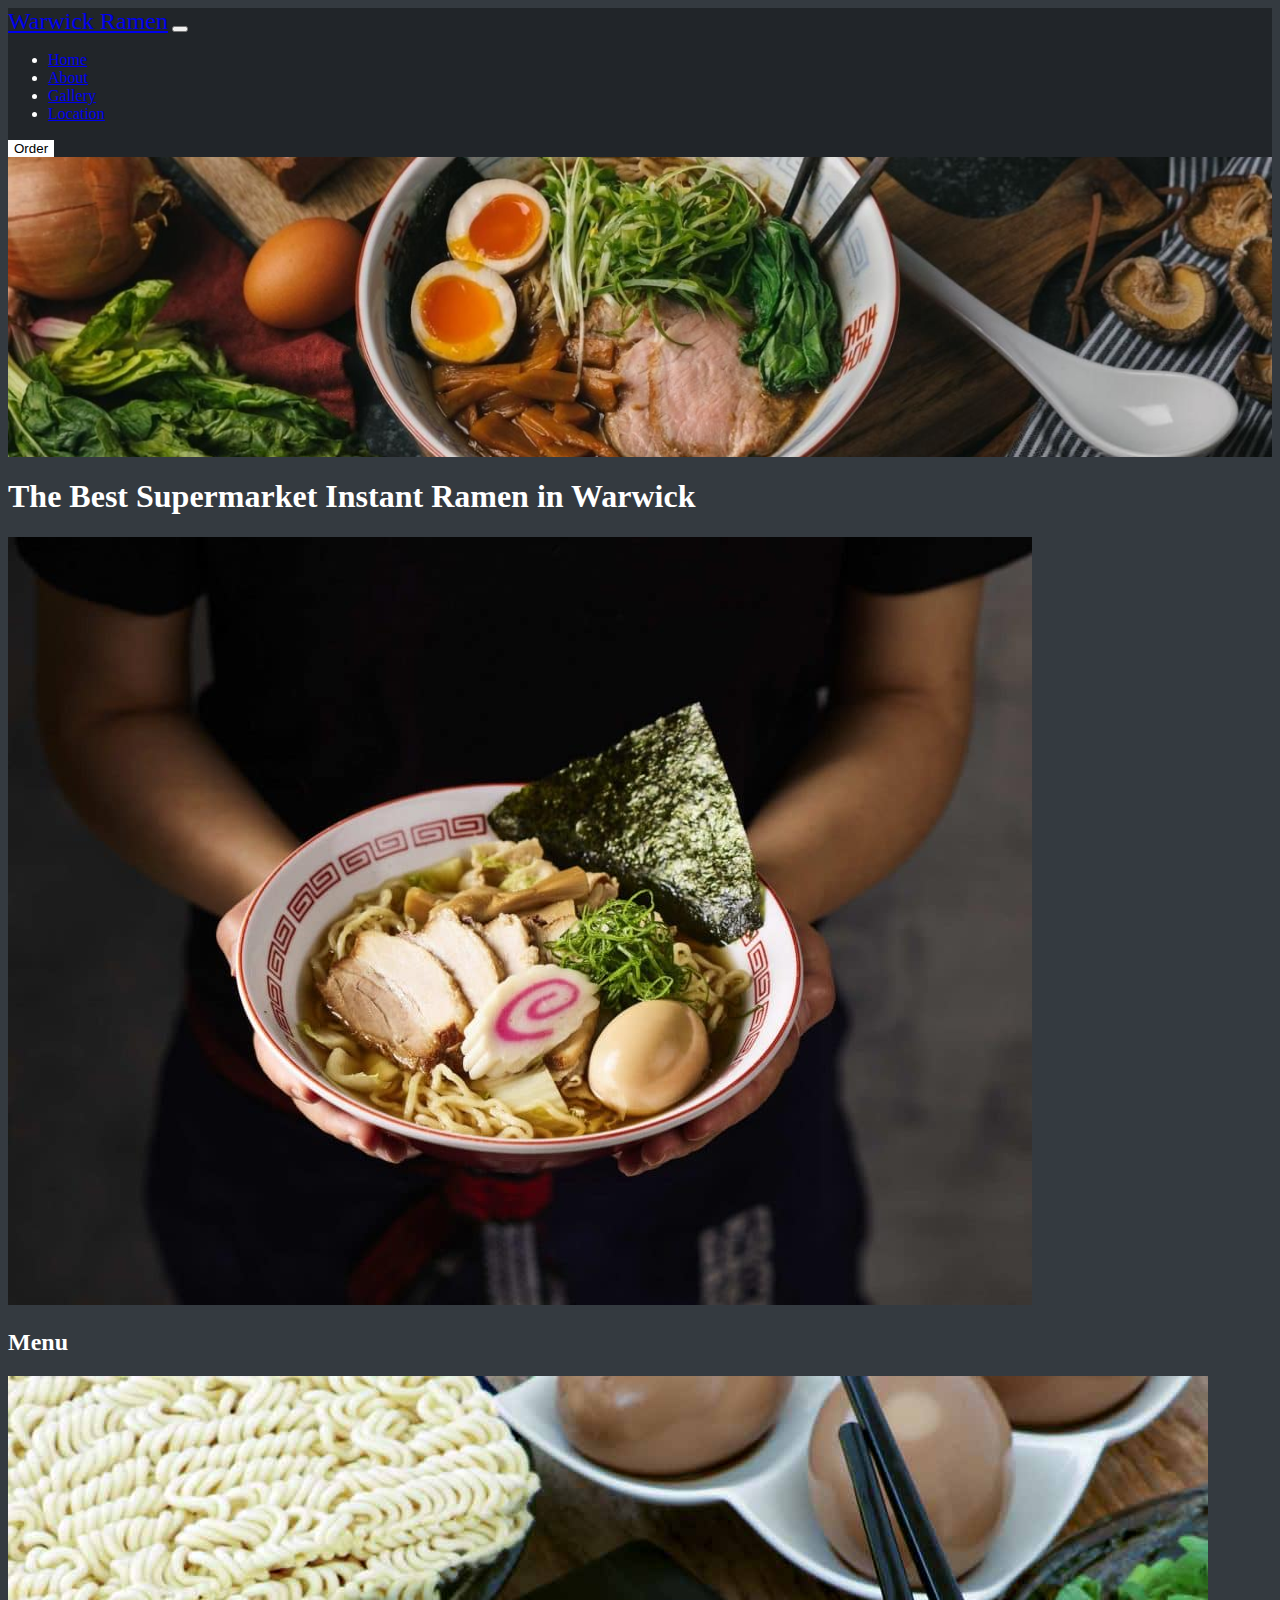
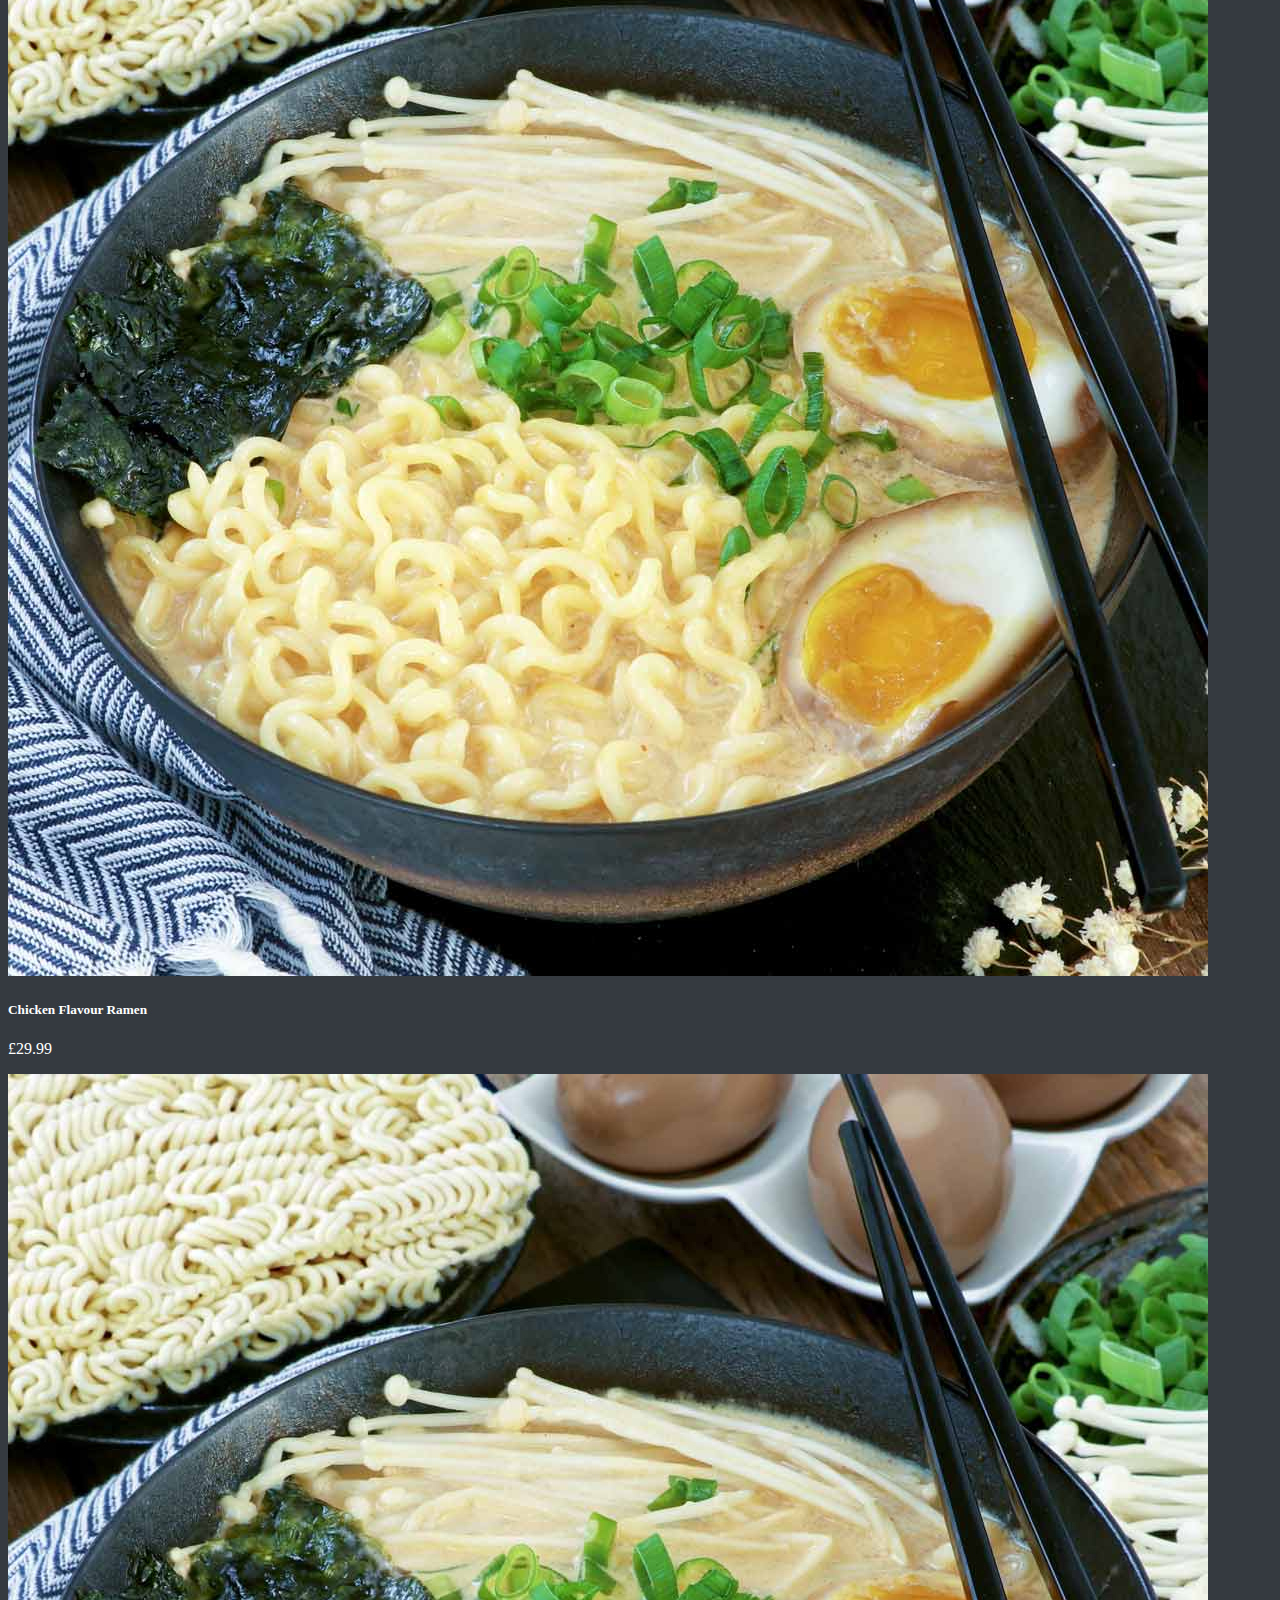
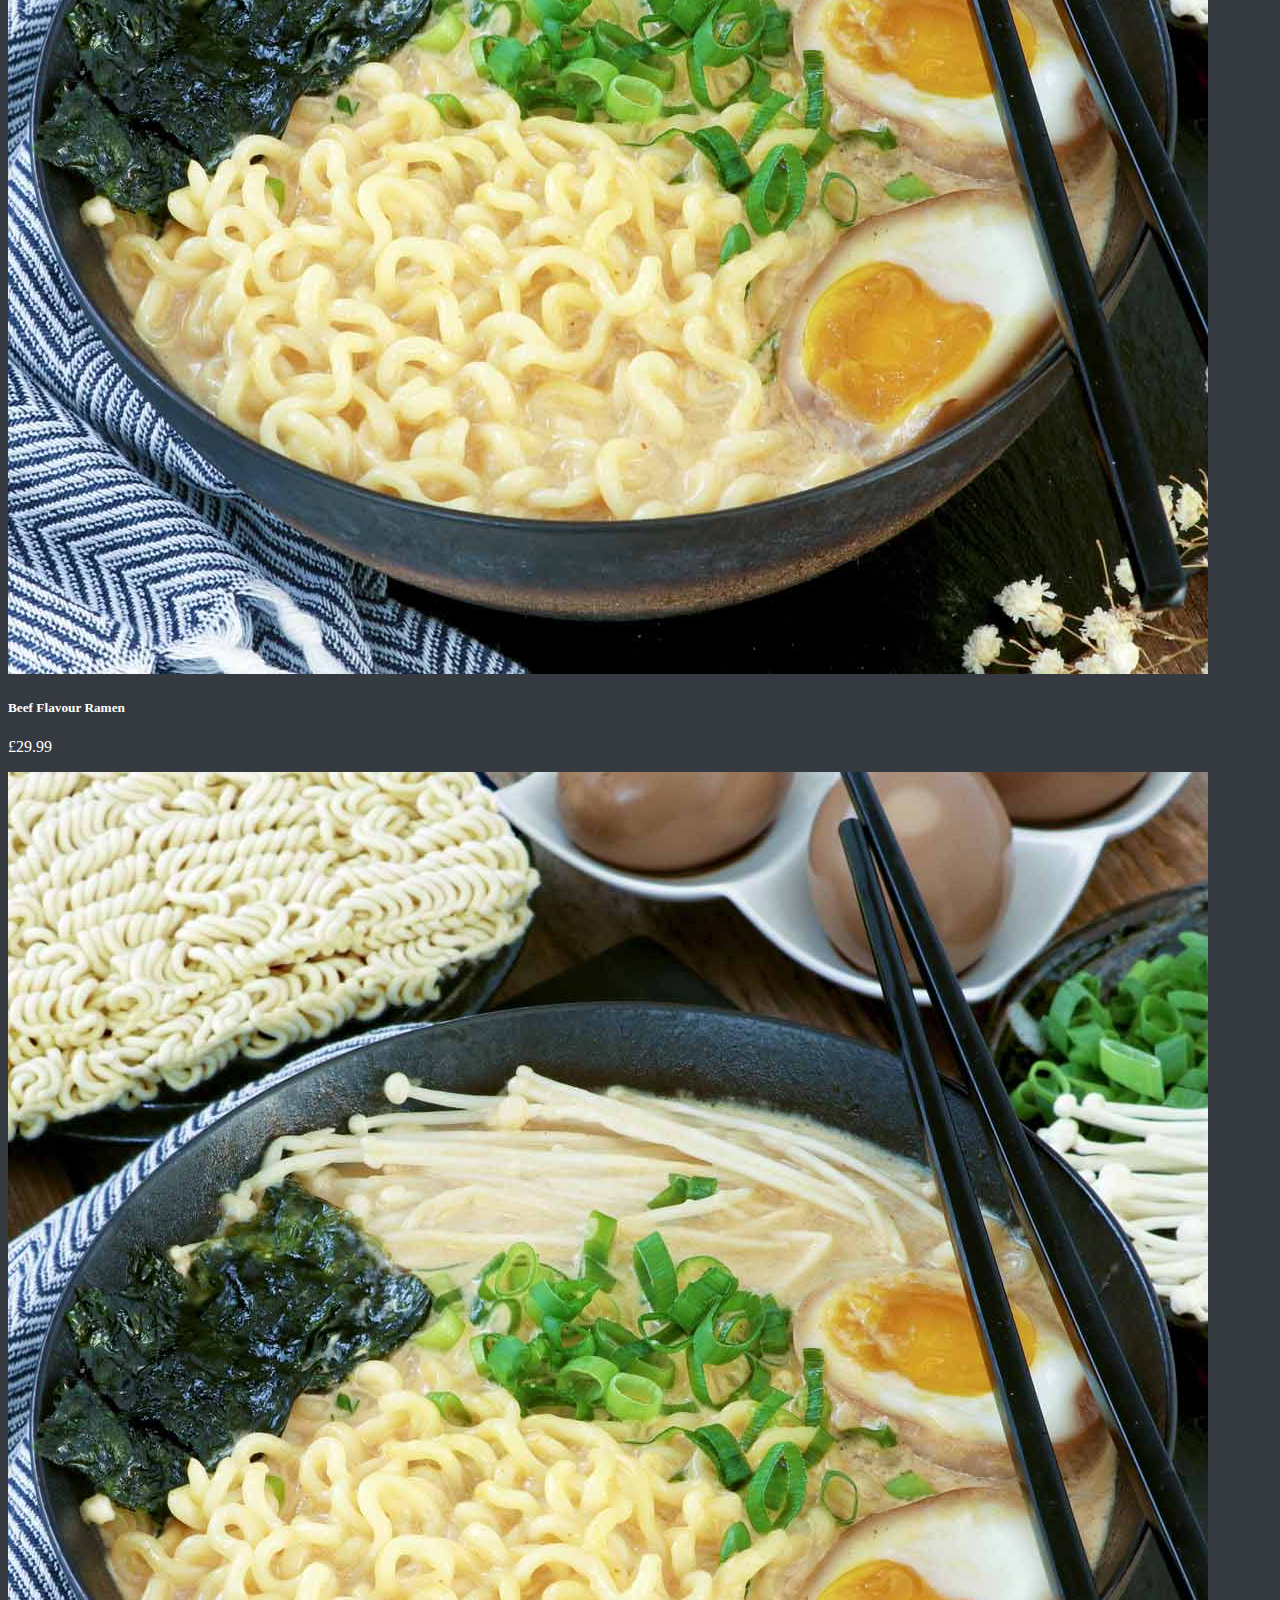
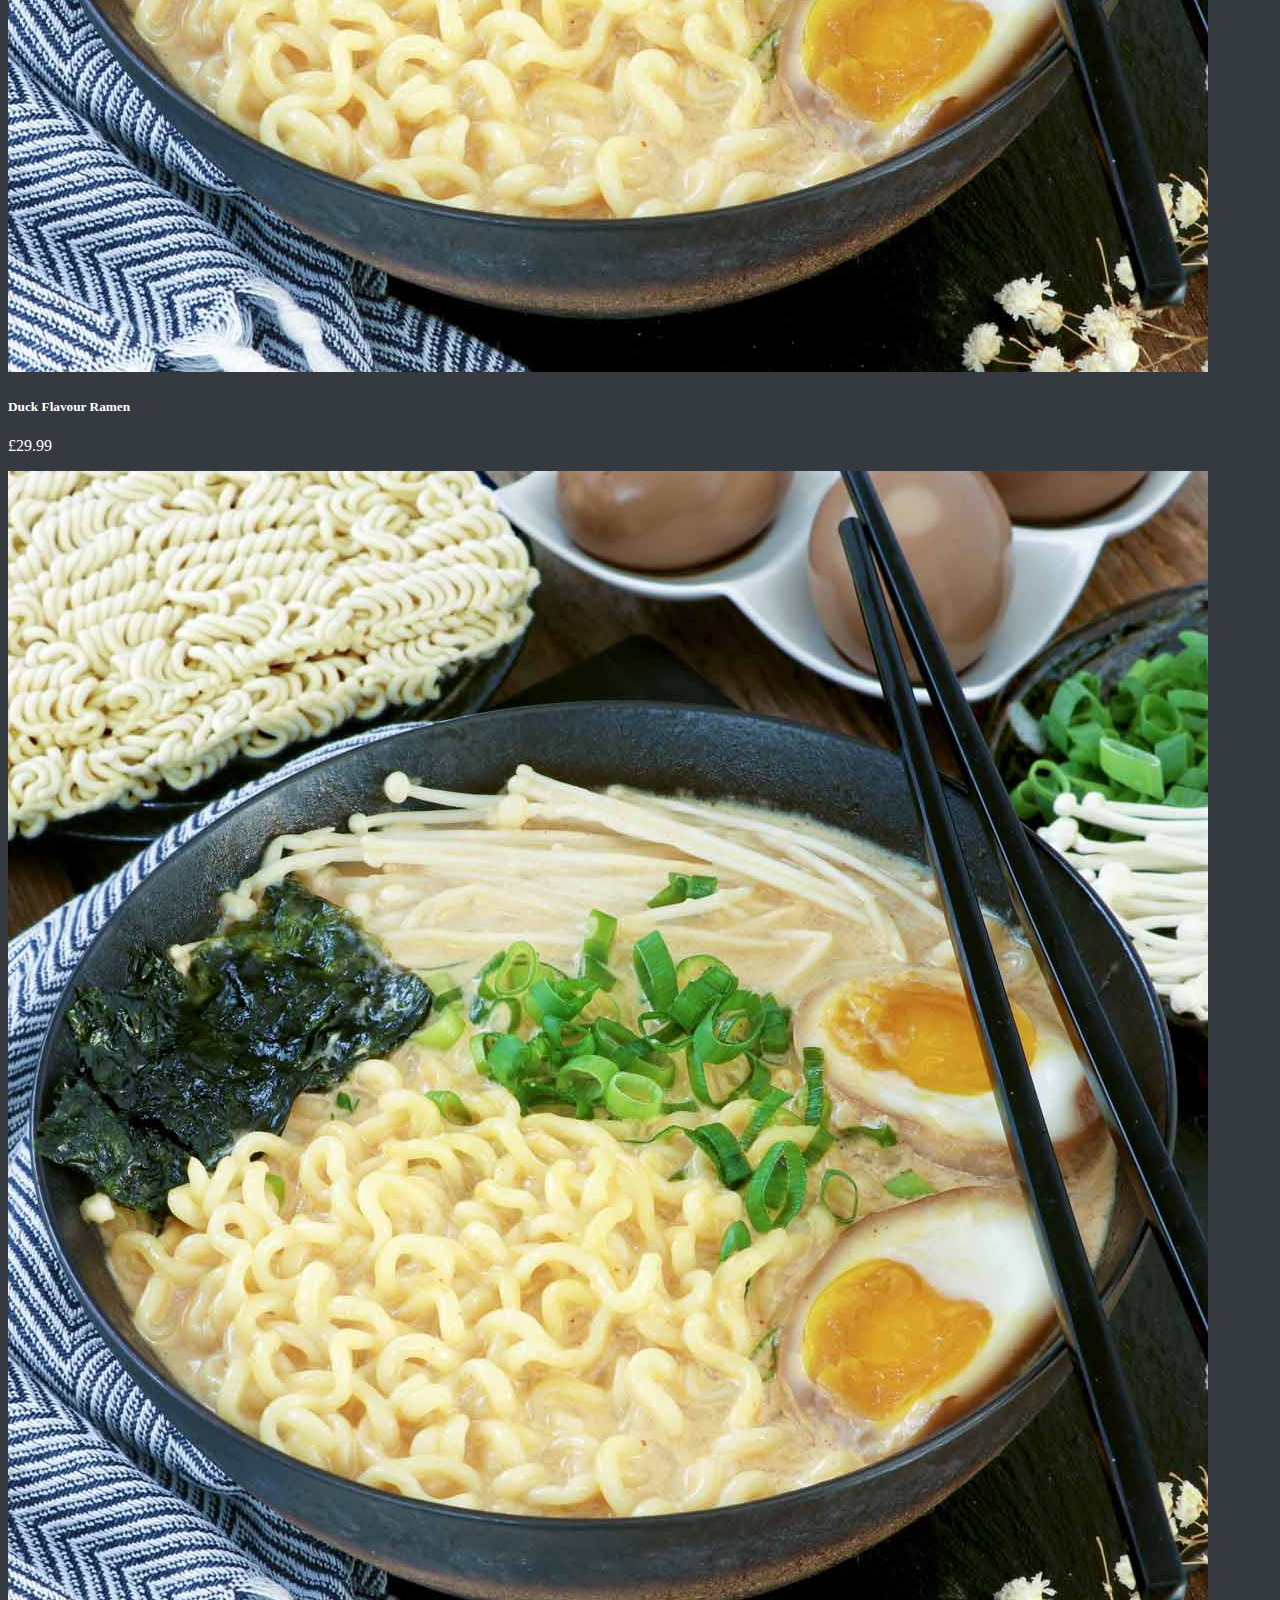
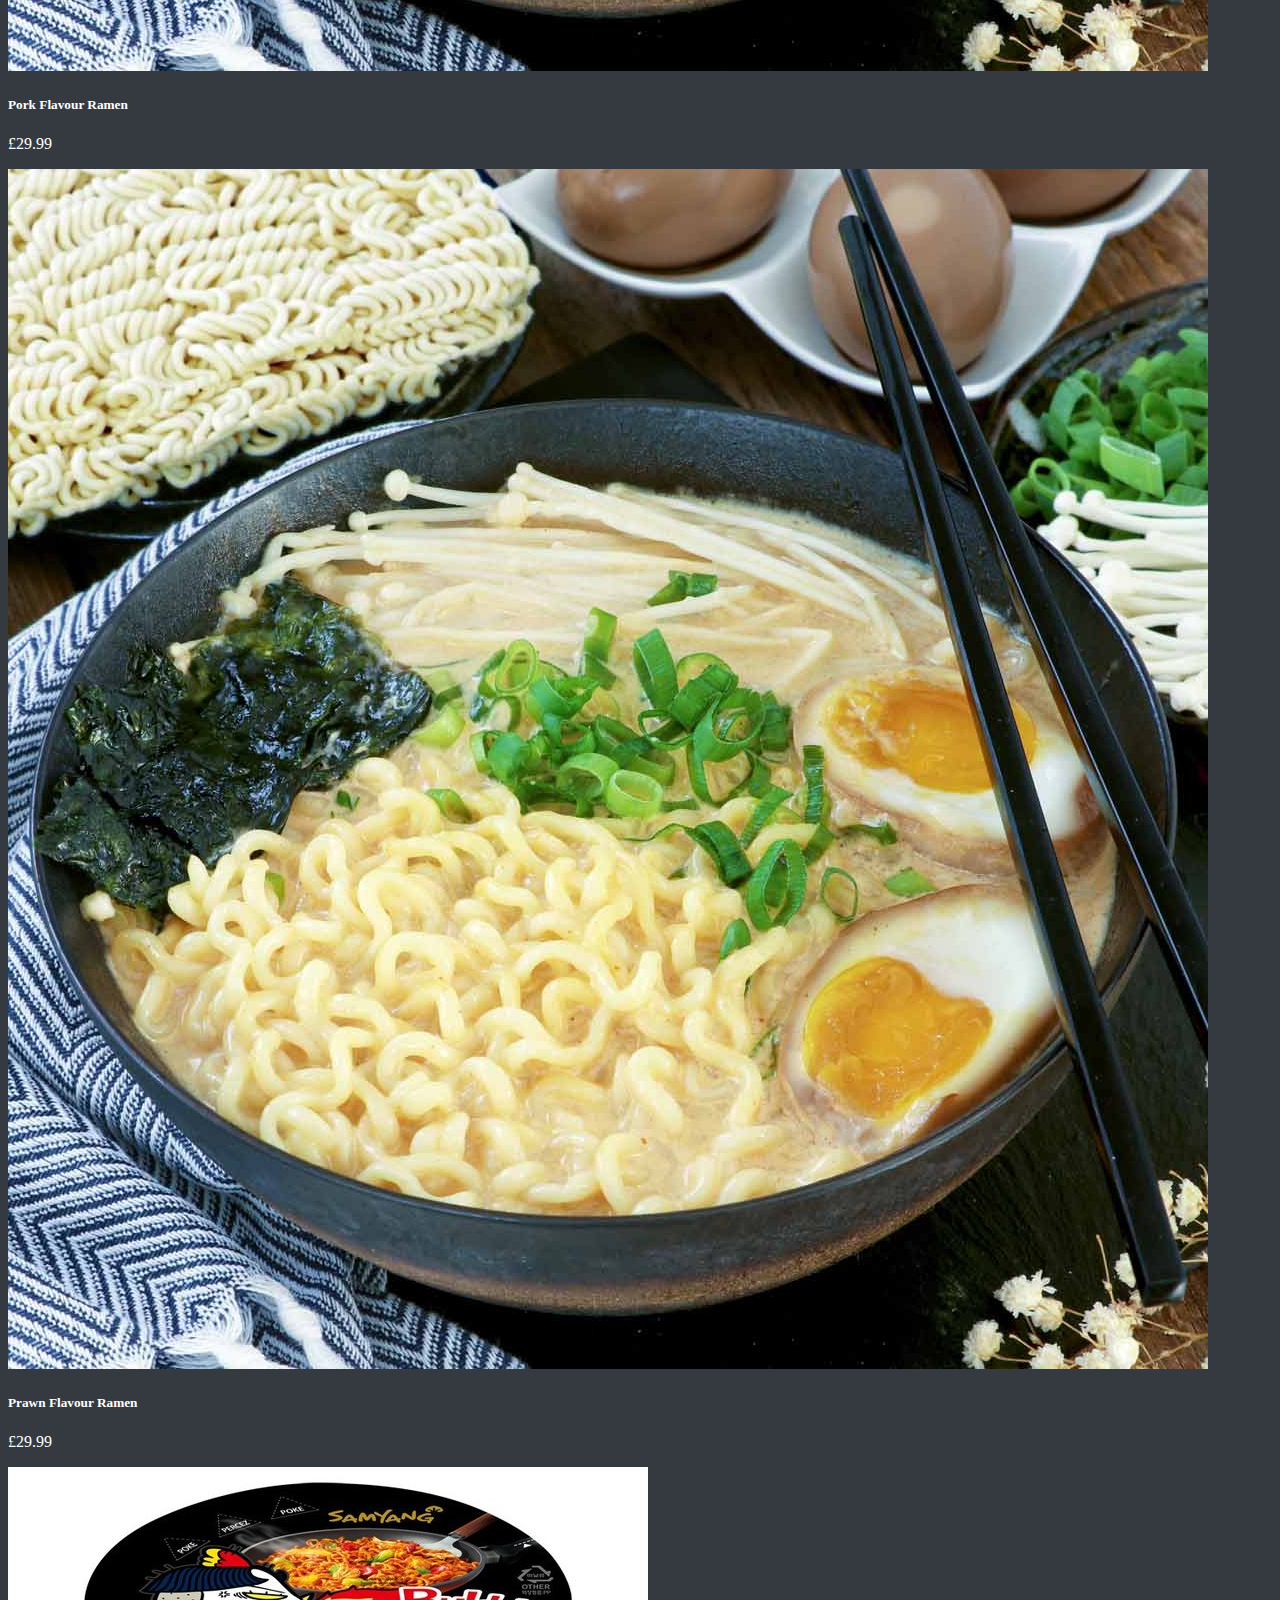
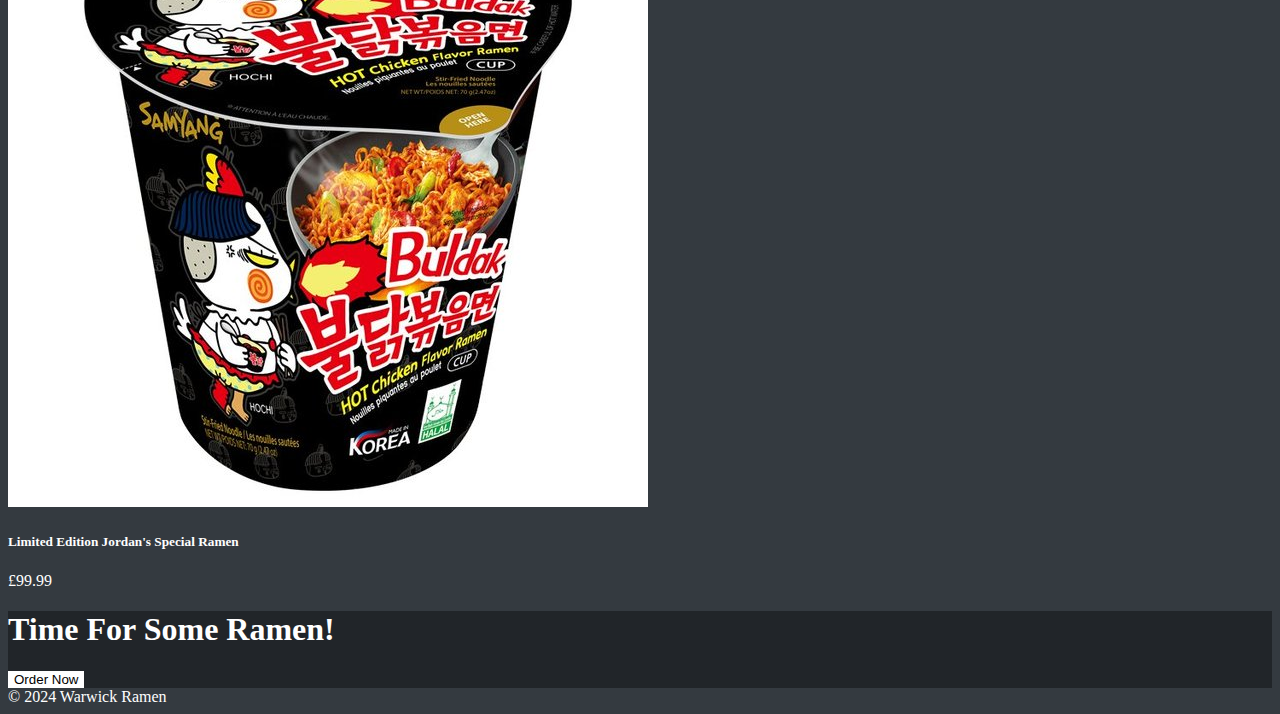
<file: bootstrap/ramen.html>
<!DOCTYPE html>
<html lang="en">

    <head>
        <meta charset="UTF-8">
        <meta name="viewport" content="width=device-width, initial-scale=1.0">
        <title>Warwick Ramen</title>
        <!-- Bootstrap CSS -->
        <link href="https://cdn.jsdelivr.net/npm/bootstrap@5.3.2/dist/css/bootstrap.min.css" rel="stylesheet"
            integrity="sha384-T3c6CoIi6uLrA9TneNEoa7RxnatzjcDSCmG1MXxSR1GAsXEV/Dwwykc2MPK8M2HN" crossorigin="anonymous">
        <!-- Custom Internal Styling -->
        <style>
            body {
                background-color: #343a40;
                color: white;
            }

            .navbar-brand {
                font-size: 1.5em;
                /* Larger text for logo */
            }

            .order-button {
                background-color: white;
                color: black;
                border: none;
            }

            .solid-navbar {
                background-color: #212529;
                /* Matches Bootstrap Card */
            }

            .custom-jumbotron {
                background: url('images/ramen-banner.jpg') no-repeat center center;
                background-size: cover;
            }

            .order-button {
                background-color: white;
                color: black;
                border: none;
            }
        </style>
    </head>

    <body>

        <!-- Navbar -->
        <nav class="navbar navbar-expand-lg navbar-dark sticky-top solid-navbar">
            <div class="container-fluid">
                <a class="navbar-brand" href="#">Warwick Ramen</a>
                <button class="navbar-toggler" type="button" data-bs-toggle="collapse" data-bs-target="#navbarNav"
                    aria-controls="navbarNav" aria-expanded="false" aria-label="Toggle navigation">
                    <span class="navbar-toggler-icon"></span>
                </button>
                <div class="collapse navbar-collapse" id="navbarNav">
                    <ul class="navbar-nav me-auto mb-2 mb-lg-0">
                        <li class="nav-item">
                            <a class="nav-link active" aria-current="page" href="#">Home</a>
                        </li>
                        <li class="nav-item">
                            <a class="nav-link" href="#">About</a>
                        </li>
                        <li class="nav-item">
                            <a class="nav-link" href="#">Gallery</a>
                        </li>
                        <li class="nav-item">
                            <a class="nav-link" href="#">Location</a>
                        </li>
                    </ul>
                    <button class="btn order-button">Order</button>
                </div>
            </div>
        </nav>

        <!-- Jumbotron Banner-->
        <div class="custom-jumbotron p-5 text-white rounded text-center" style="height: 300px;">
        </div>

        <!-- Main Heading -->
        <div class="text-center mt-4">
            <h1>The Best Supermarket Instant Ramen in Warwick</h1>
        </div>

        <!-- Image -->
        <div class="text-center mt-4">
            <img src="images/ramen.jpg" alt="Delicious Ramen" style="max-width: 100%; height: auto;">
        </div>

        <!-- Menu Heading -->
        <div class="text-center mt-4">
            <h2>Menu</h2>
        </div>

        <!-- Menu Cards -->
        <div class="container mt-4">
            <div class="row row-cols-1 row-cols-md-3 g-4">
                <!-- Menu Card -->
                <div class="col">
                    <div class="card bg-dark text-white">
                        <img src="images/instant-ramen.jpg" class="card-img-top" alt="Menu Item">
                        <div class="card-body">
                            <h5 class="card-title">Chicken Flavour Ramen</h5>
                            <p class="card-text">£29.99</p>
                        </div>
                    </div>
                </div>

                <div class="col">
                    <div class="card bg-dark text-white">
                        <img src="images/instant-ramen.jpg" class="card-img-top" alt="Menu Item">
                        <div class="card-body">
                            <h5 class="card-title">Beef Flavour Ramen</h5>
                            <p class="card-text">£29.99</p>
                        </div>
                    </div>
                </div>

                <div class="col">
                    <div class="card bg-dark text-white">
                        <img src="images/instant-ramen.jpg" class="card-img-top" alt="Menu Item">
                        <div class="card-body">
                            <h5 class="card-title">Duck Flavour Ramen</h5>
                            <p class="card-text">£29.99</p>
                        </div>
                    </div>
                </div>

                <div class="col">
                    <div class="card bg-dark text-white">
                        <img src="images/instant-ramen.jpg" class="card-img-top" alt="Menu Item">
                        <div class="card-body">
                            <h5 class="card-title">Pork Flavour Ramen</h5>
                            <p class="card-text">£29.99</p>
                        </div>
                    </div>
                </div>

                <div class="col">
                    <div class="card bg-dark text-white">
                        <img src="images/instant-ramen.jpg" class="card-img-top" alt="Menu Item">
                        <div class="card-body">
                            <h5 class="card-title">Prawn Flavour Ramen</h5>
                            <p class="card-text">£29.99</p>
                        </div>
                    </div>
                </div>

                <div class="col">
                    <div class="card bg-dark text-white">
                        <img src="images/cup-ramen.jpg" class="card-img-top" alt="Menu Item">
                        <div class="card-body">
                            <h5 class="card-title">Limited Edition Jordan's Special Ramen</h5>
                            <p class="card-text">£99.99</p>
                        </div>
                    </div>
                </div>

            </div>
        </div>

        <!-- Jumbotron -->
        <div class="mt-4 p-5  text-white text-center rounded" style="background-color: #212529;">
            <h1>Time For Some Ramen!</h1>
            <button class="btn order-button my-4">Order Now</button>
        </div>


        <!-- Footer -->
        <footer class="text-center mt-4 py-3">
            © 2024 Warwick Ramen
        </footer>

        <!-- Bootstrap JS -->
        <script src="https://cdn.jsdelivr.net/npm/bootstrap@5.3.2/dist/js/bootstrap.bundle.min.js"
            integrity="sha384-C6RzsynM9kWDrMNeT87bh95OGNyZPhcTNXj1NW7RuBCsyN/o0jlpcV8Qyq46cDfL"
            crossorigin="anonymous"></script>


    </body>

</html>
</file>
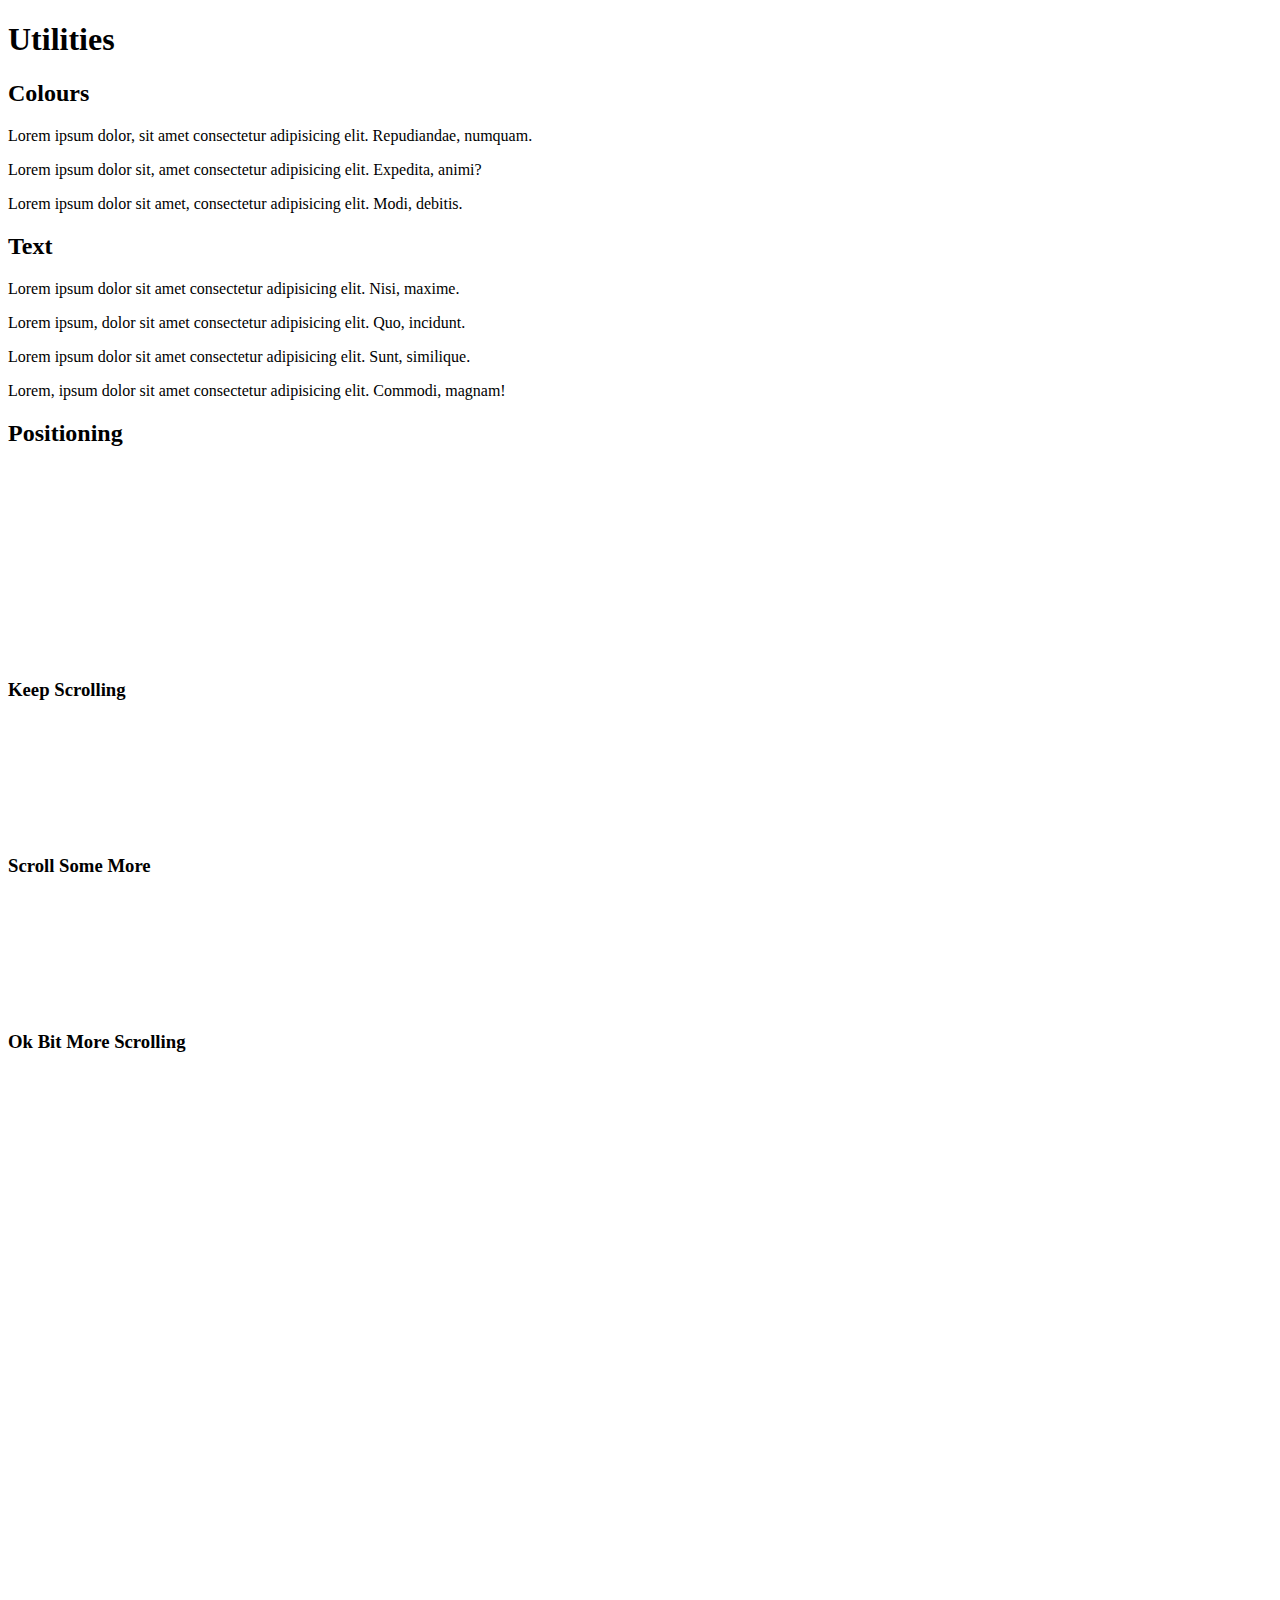
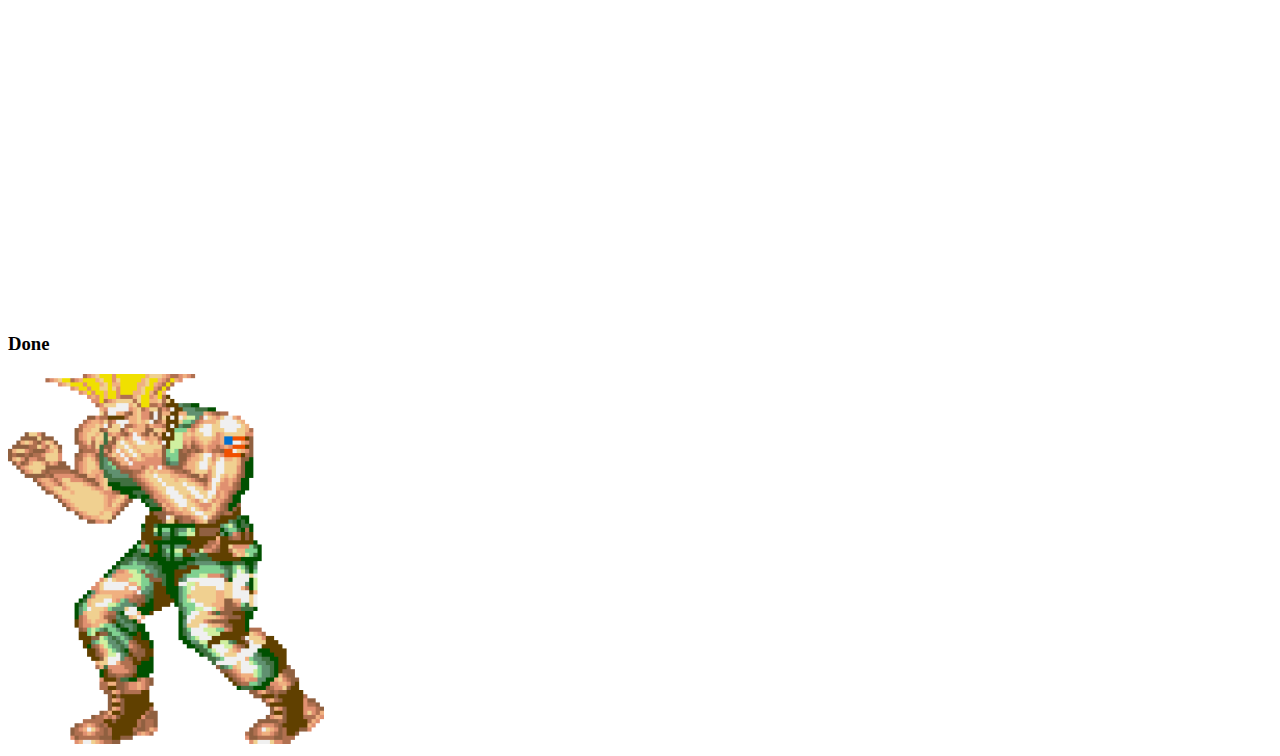
<file: bootstrap/utilies.html>
<!doctype html>
<html lang="en">

    <head>
        <meta charset="utf-8">
        <meta name="viewport" content="width=device-width, initial-scale=1">
        <title>Bootstrap Utilies</title>
        <link href="https://cdn.jsdelivr.net/npm/bootstrap@5.3.2/dist/css/bootstrap.min.css" rel="stylesheet"
            integrity="sha384-T3c6CoIi6uLrA9TneNEoa7RxnatzjcDSCmG1MXxSR1GAsXEV/Dwwykc2MPK8M2HN" crossorigin="anonymous">
    </head>

    <body>
        <h1 class="text-center">Utilities</h1>

        <h2>Colours</h2>
        <!-- https://getbootstrap.com/docs/5.3/utilities/colors/ -->
        <!-- https://getbootstrap.com/docs/5.3/utilities/background -->

        <p class="text-danger">Lorem ipsum dolor, sit amet consectetur adipisicing elit. Repudiandae, numquam.</p>

        <div class="bg-success">
            <p>Lorem ipsum dolor sit, amet consectetur adipisicing elit. Expedita, animi?</p>
        </div>

        <div class=" bg-black text-warning">
            <p>Lorem ipsum dolor sit amet, consectetur adipisicing elit. Modi, debitis.</p>
        </div>

        <h2>Text</h2>
        <!-- https://getbootstrap.com/docs/5.3/utilities/text/ -->

        <p class="text-uppercase">Lorem ipsum dolor sit amet consectetur adipisicing elit. Nisi, maxime.</p>

        <p class="fw-bold">Lorem ipsum, dolor sit amet consectetur adipisicing elit. Quo, incidunt.</p>

        <p class="fs-1">Lorem ipsum dolor sit amet consectetur adipisicing elit. Sunt, similique.</p>

        <p class="fst-italic">Lorem, ipsum dolor sit amet consectetur adipisicing elit. Commodi, magnam!</p>

        <h2>Positioning</h2>
        <!-- https://getbootstrap.com/docs/5.3/utilities/position/ -->

        <div class="bg-warning sticky-top" style="width: 100px; height: 40px;"></div>

        <h3><br><br><br><br><br><br><br>Keep
            Scrolling<br><br><br><br><br><br><br><br>Scroll Some
            More<br><br><br><br><br><br><br><br>Ok
            Bit More Scrolling
            <br><br><br><br><br><br><br><br><br><br><br><br><br><br><br><br><br><br><br><br><br><br><br><br><br><br><br><br><br><br><br><br><br><br><br><br><br><br><br><br><br>Done
        </h3>

        <footer class="fixed-bottom text-end">
            <img src="images/guile.gif" width="25%" alt="guile">
        </footer>

        <script src="https://cdn.jsdelivr.net/npm/bootstrap@5.3.2/dist/js/bootstrap.bundle.min.js"
            integrity="sha384-C6RzsynM9kWDrMNeT87bh95OGNyZPhcTNXj1NW7RuBCsyN/o0jlpcV8Qyq46cDfL"
            crossorigin="anonymous"></script>
    </body>

</html>
</file>
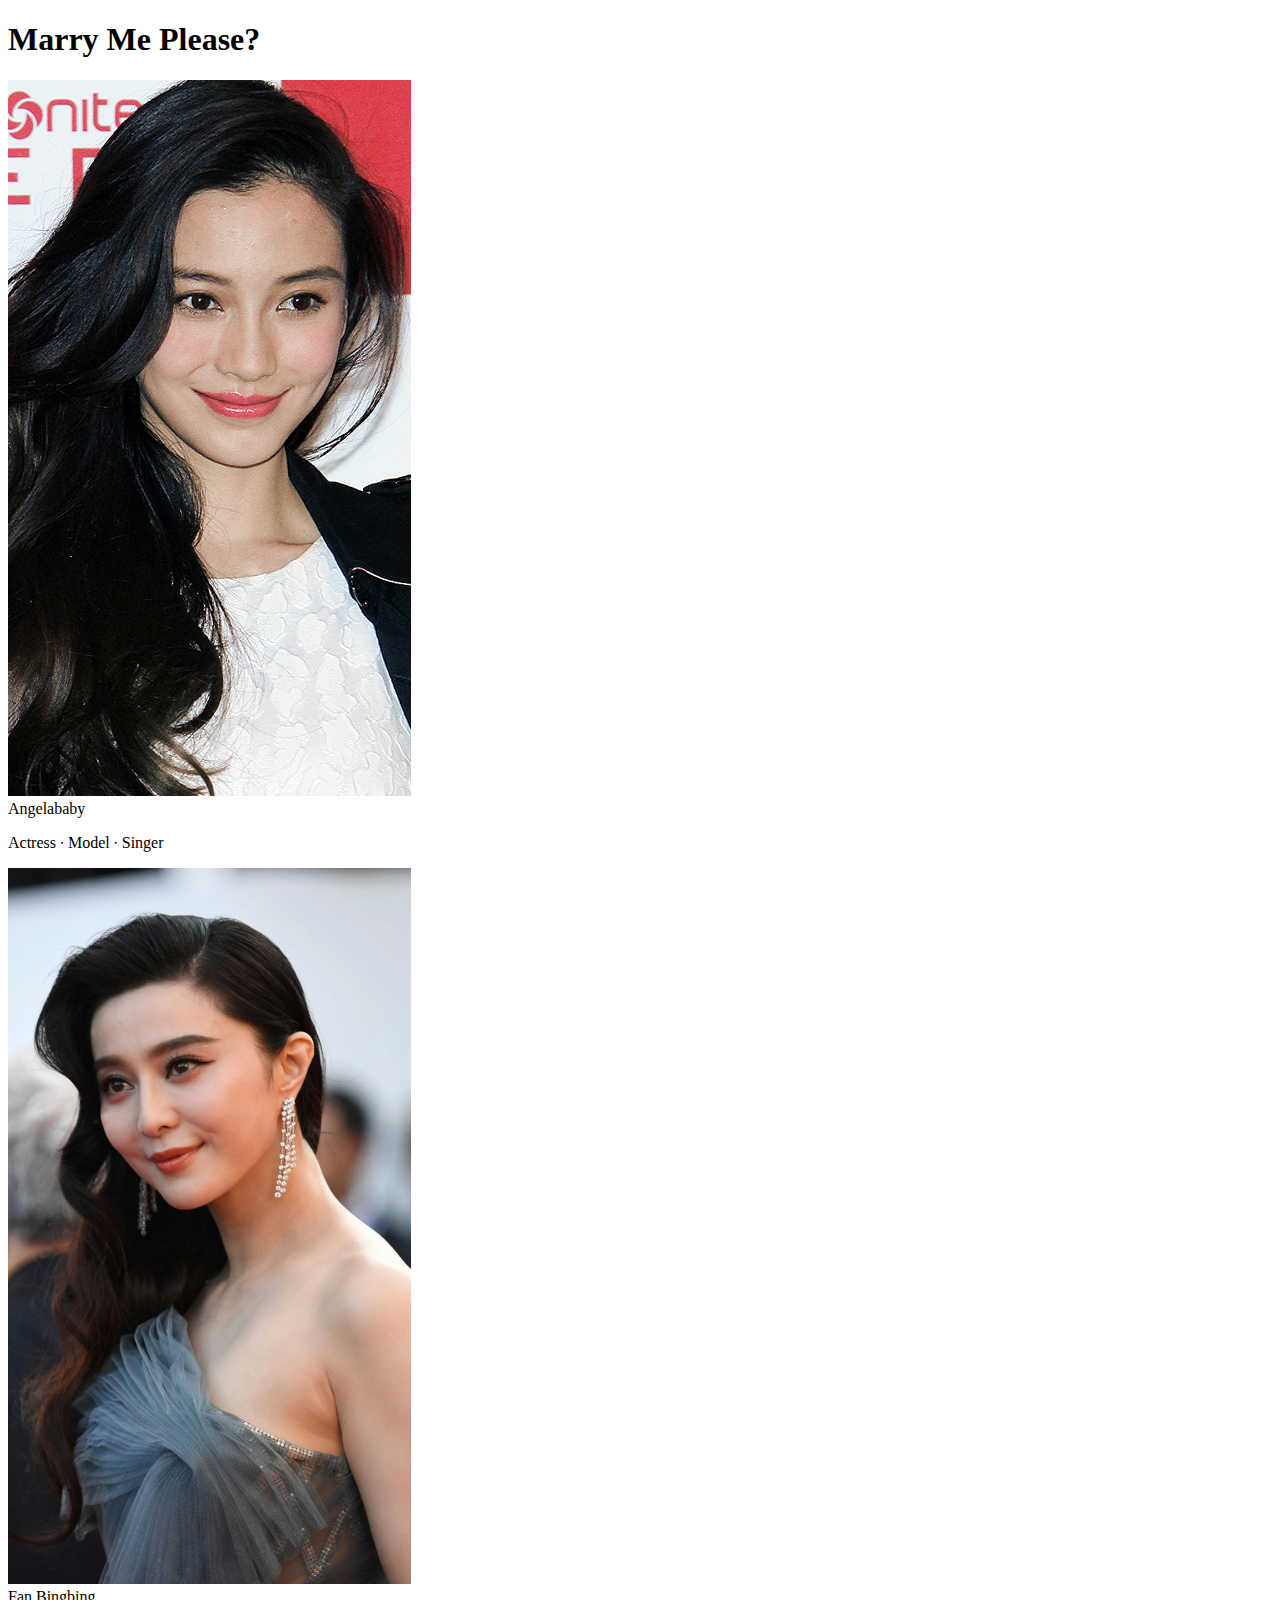
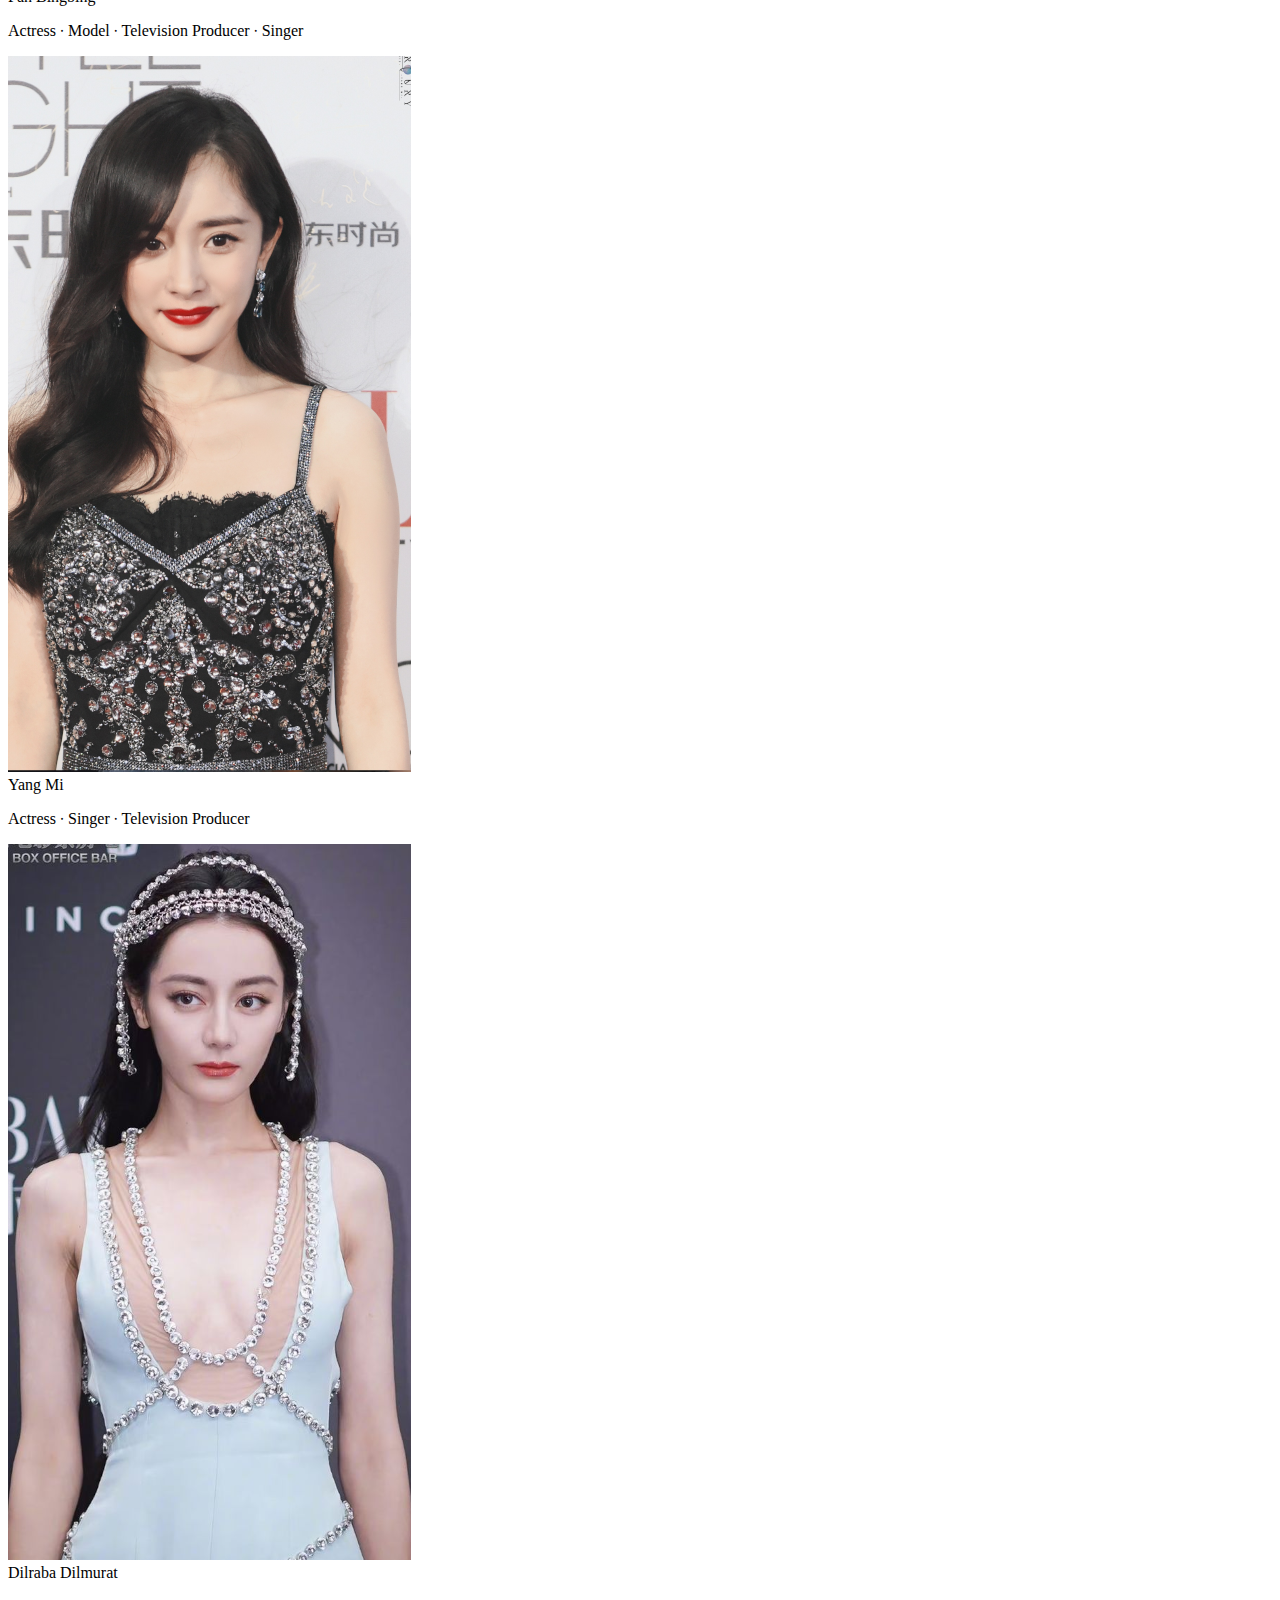
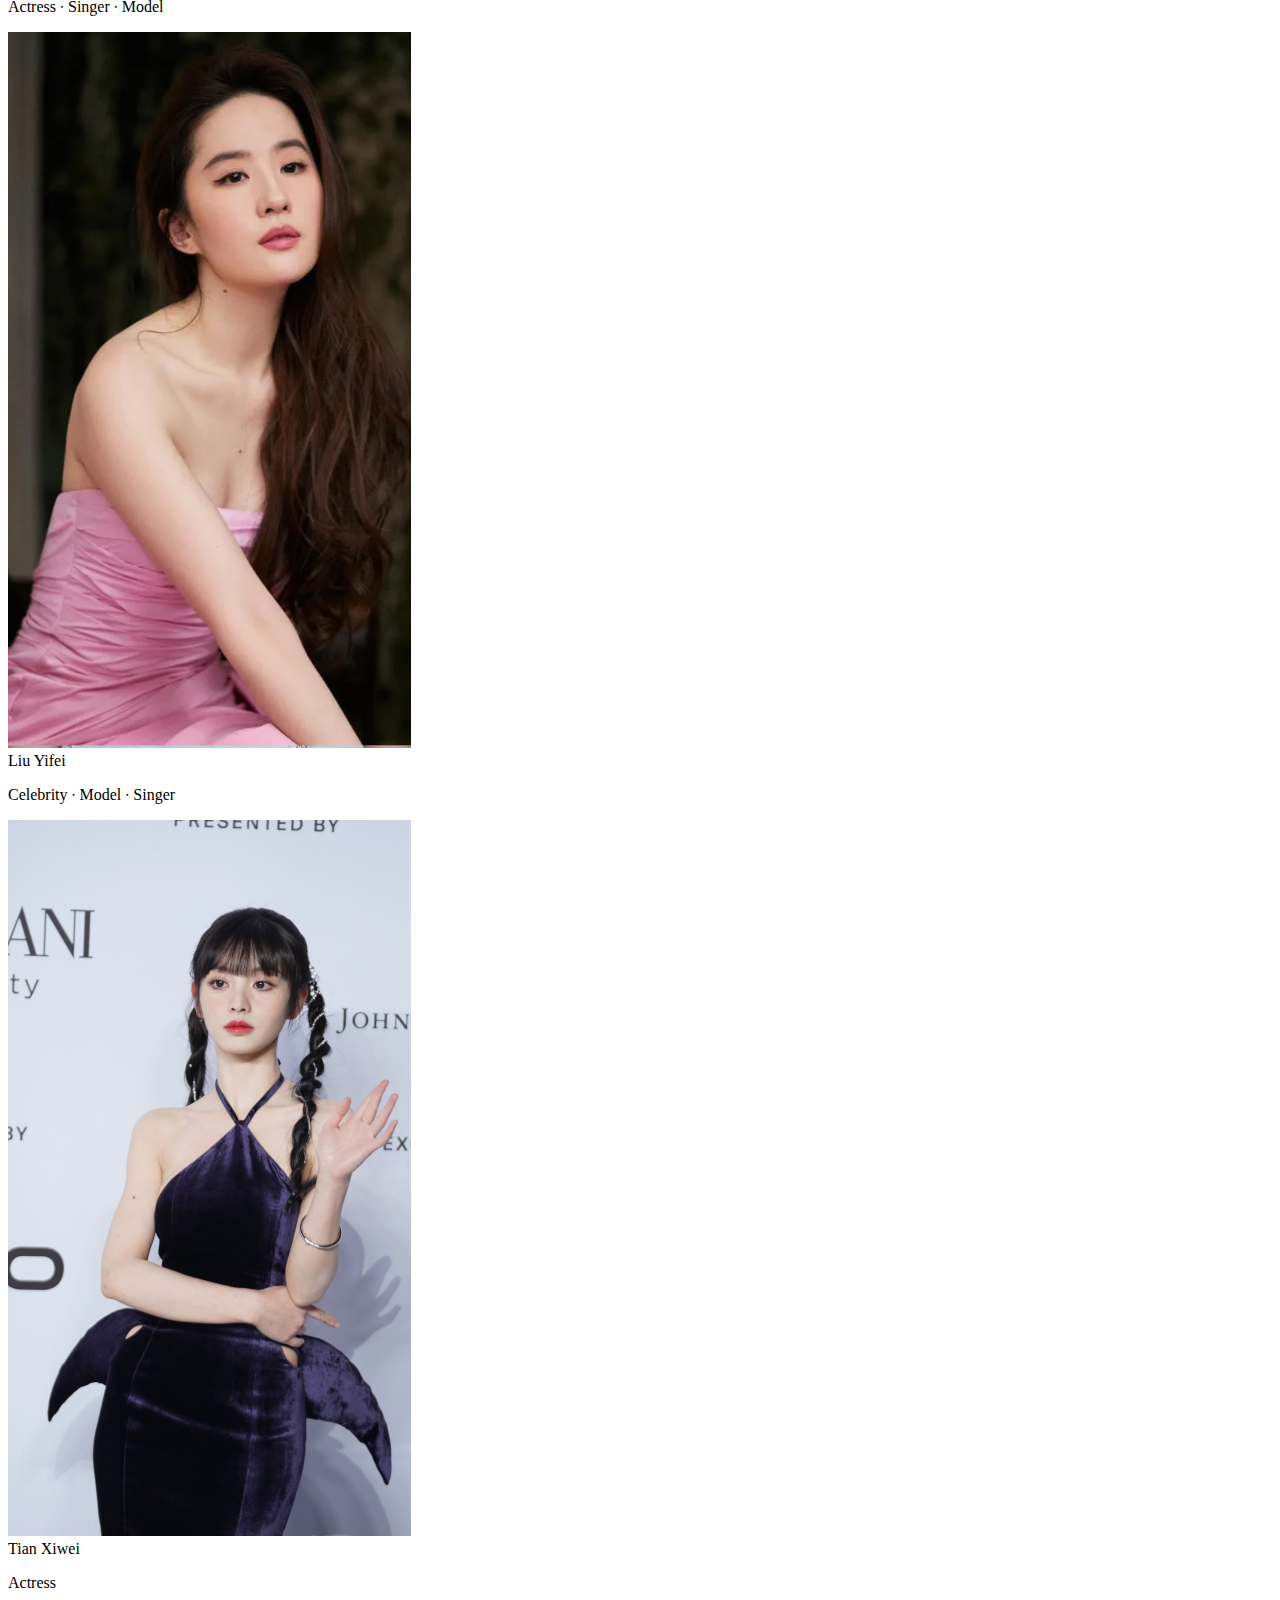
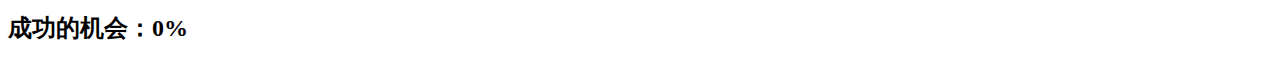
<file: bootstrap/wife.html>
<!doctype html>
<html lang="en">

    <head>
        <meta charset="utf-8">
        <meta name="viewport" content="width=device-width, initial-scale=1">
        <title>Wife Search</title>
        <link href="https://cdn.jsdelivr.net/npm/bootstrap@5.3.2/dist/css/bootstrap.min.css" rel="stylesheet"
            integrity="sha384-T3c6CoIi6uLrA9TneNEoa7RxnatzjcDSCmG1MXxSR1GAsXEV/Dwwykc2MPK8M2HN" crossorigin="anonymous">
    </head>

    <body>
        <div class="container">
            <!-- Header -->
            <div class="row">
                <div class="col-12">
                    <h1 class="text-center">Marry Me Please?</h1>
                </div>
            </div>

            <!-- Team Member Profiles -->
            <div class="row">
                <div class="col-lg-4 col-md-6 col-sm-12">
                    <div class="card">
                        <img class="card-img-top" src="images/angelababy-profile.jpg" alt="Angelababy">
                        <div class="card-body">Angelababy</h5>
                            <p class="card-text">Actress ∙ Model ∙ Singer</p>
                        </div>
                    </div>
                </div>
                <div class="col-lg-4 col-md-6 col-sm-12">
                    <div class="card">
                        <img class="card-img-top" src="images/fanbingbing-profile.png" alt="Angelababy">
                        <div class="card-body">Fan Bingbing</h5>
                            <p class="card-text">Actress ∙ Model ∙ Television Producer ∙ Singer</p>
                        </div>
                    </div>
                </div>
                <div class="col-lg-4 col-md-6 col-sm-12">
                    <div class="card">
                        <img class="card-img-top" src="images/yangmi-profile.png" alt="Yang Mi">
                        <div class="card-body">Yang Mi</h5>
                            <p class="card-text">Actress ∙ Singer ∙ Television Producer</p>
                        </div>
                    </div>
                </div>
                <div class="col-lg-4 col-md-6 col-sm-12">
                    <div class="card">
                        <img class="card-img-top" src="images/dilrabadilmurat-profile.png" alt="Dilraba Dilmurat">
                        <div class="card-body">Dilraba Dilmurat</h5>
                            <p class="card-text">Actress ∙ Singer ∙ Model</p>
                        </div>
                    </div>
                </div>
                <div class="col-lg-4 col-md-6 col-sm-12">
                    <div class="card">
                        <img class="card-img-top" src="images/liuyifei-profile.png" alt=":iu Yifei">
                        <div class="card-body">Liu Yifei</h5>
                            <p class="card-text">Celebrity ∙ Model ∙ Singer</p>
                        </div>
                    </div>
                </div>
                <div class="col-lg-4 col-md-6 col-sm-12">
                    <div class="card">
                        <img class="card-img-top" src="images/tianxiwei-profile.png" alt="Tian Xiwei">
                        <div class="card-body">Tian Xiwei</h5>
                            <p class="card-text">Actress</p>
                        </div>
                    </div>
                </div>
            </div>

            <!-- Footer -->
            <div class="row">
                <div class="col-12">
                    <footer class="text-center">
                        <h2>成功的机会：0%</h2>
                    </footer>
                </div>
            </div>
        </div>

        <script src="https://cdn.jsdelivr.net/npm/bootstrap@5.3.2/dist/js/bootstrap.bundle.min.js"
            integrity="sha384-C6RzsynM9kWDrMNeT87bh95OGNyZPhcTNXj1NW7RuBCsyN/o0jlpcV8Qyq46cDfL"
            crossorigin="anonymous"></script>
    </body>

</html>
</file>
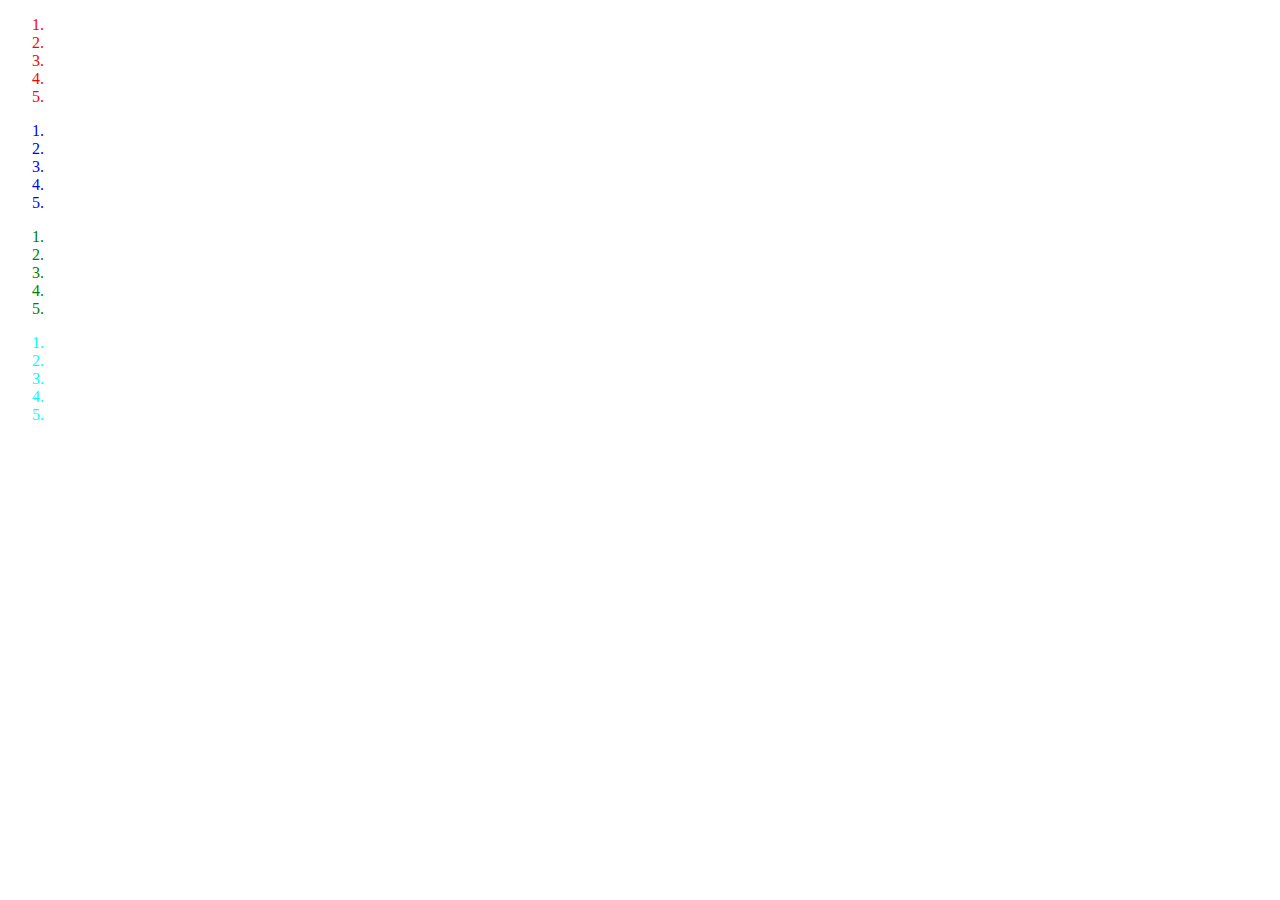
<file: week2/session2/css-selectors.html>
<!DOCTYPE html>
<html lang="en">

<head>
    <meta charset="UTF-8">
    <meta name="viewport" content="width=device-width, initial-scale=1.0">
    <title>Document</title>
    <style>
        #special {
            color: blue;
        }

        .also-special {
            color: red;
        }

        ol {
            color: green;
        }
    </style>
</head>

<body>
    <ol class="also-special">
        <li></li>
        <li></li>
        <li></li>
        <li></li>
        <li></li>
    </ol>
    <ol id="special">
        <li></li>
        <li></li>
        <li></li>
        <li></li>
        <li></li>
    </ol>
    <ol>
        <li></li>
        <li></li>
        <li></li>
        <li></li>
        <li></li>
    </ol>
    <ol class="also-special" style="color:aqua;">
        <li></li>
        <li></li>
        <li></li>
        <li></li>
        <li></li>
    </ol>
</body>

</html>
</file>
<file: bootstrap/styles.css>
body {
    background-color: rgb(239, 217, 202);
}

.container,
.container-fluid {
    background-color: red;
    border: yellow solid 15px;
    color: rgb(0, 0, 0);
    margin-bottom: 10px;
}

.row {
    background-color: green;
    border: pink solid 10px;
}

[class*="col"] {
    background-color: blue;
    border: black solid 5px;
    color: rgb(255, 255, 255);
}
</file>
